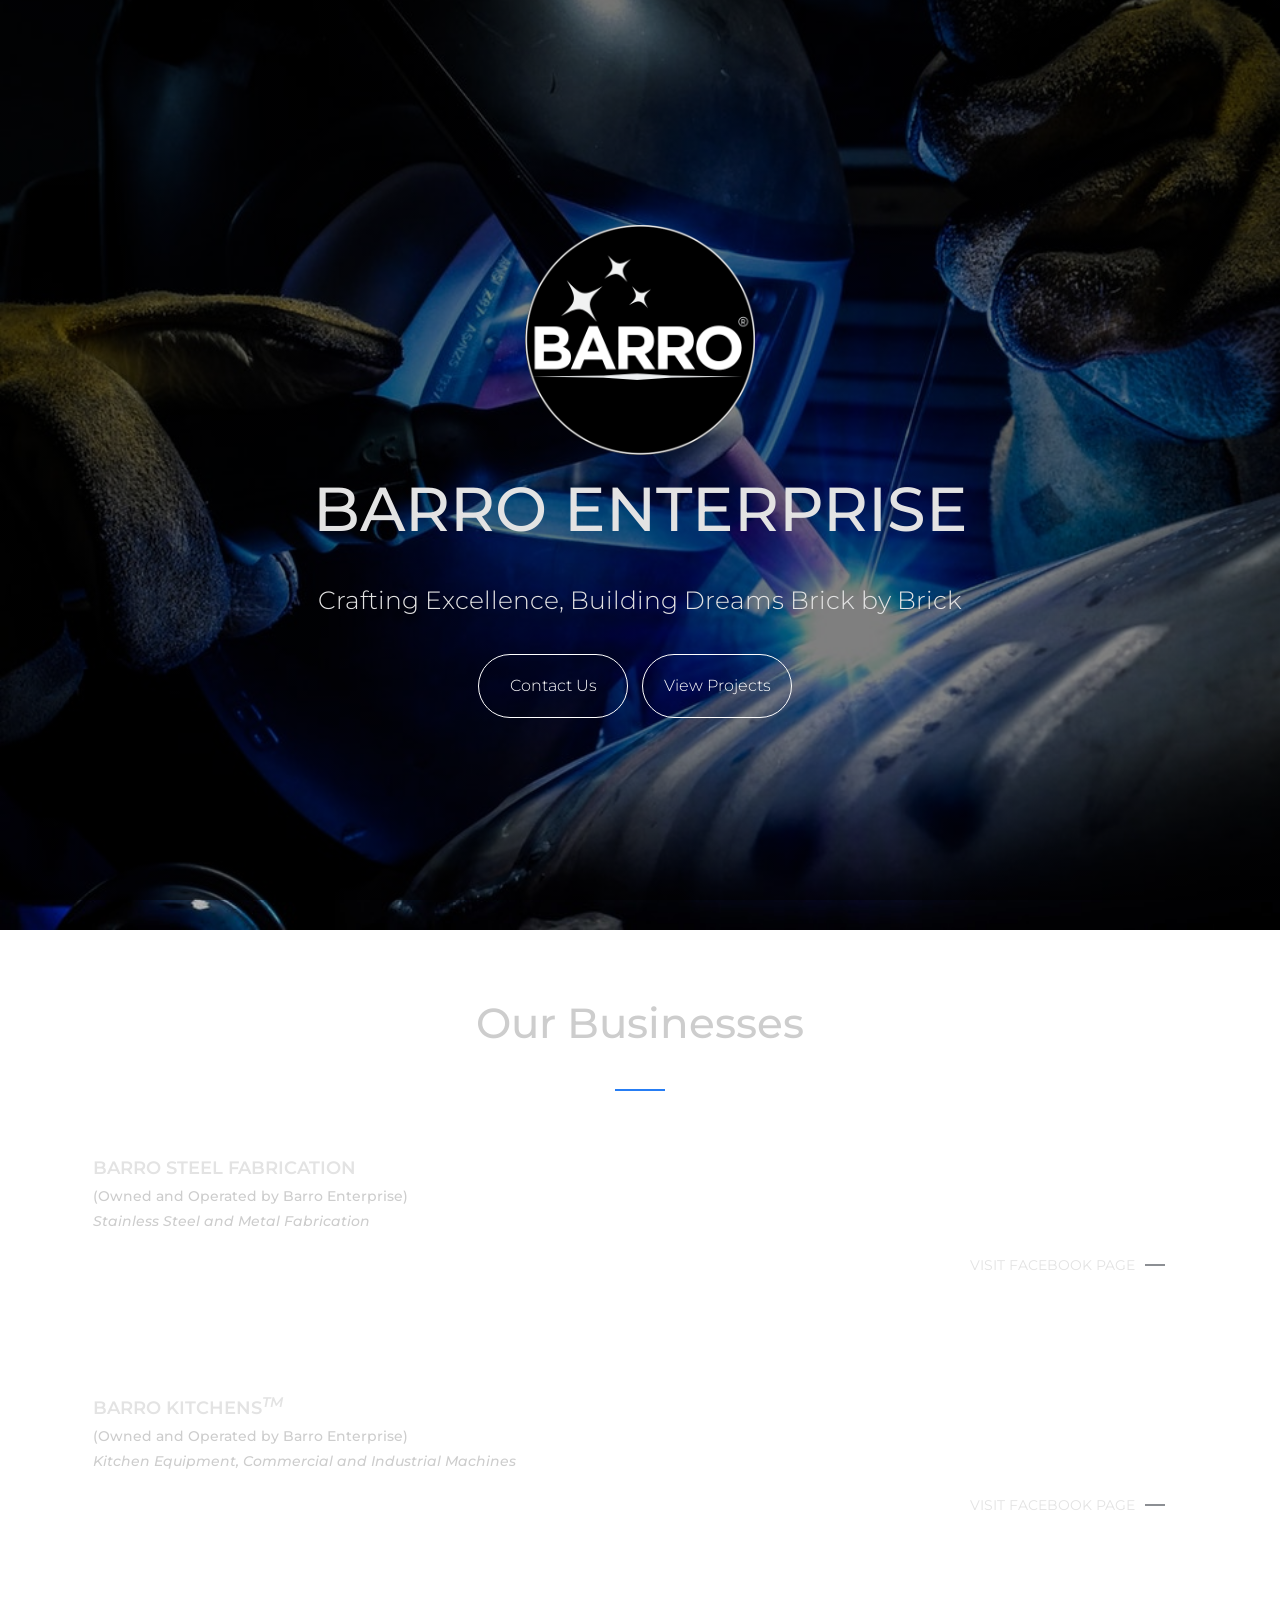
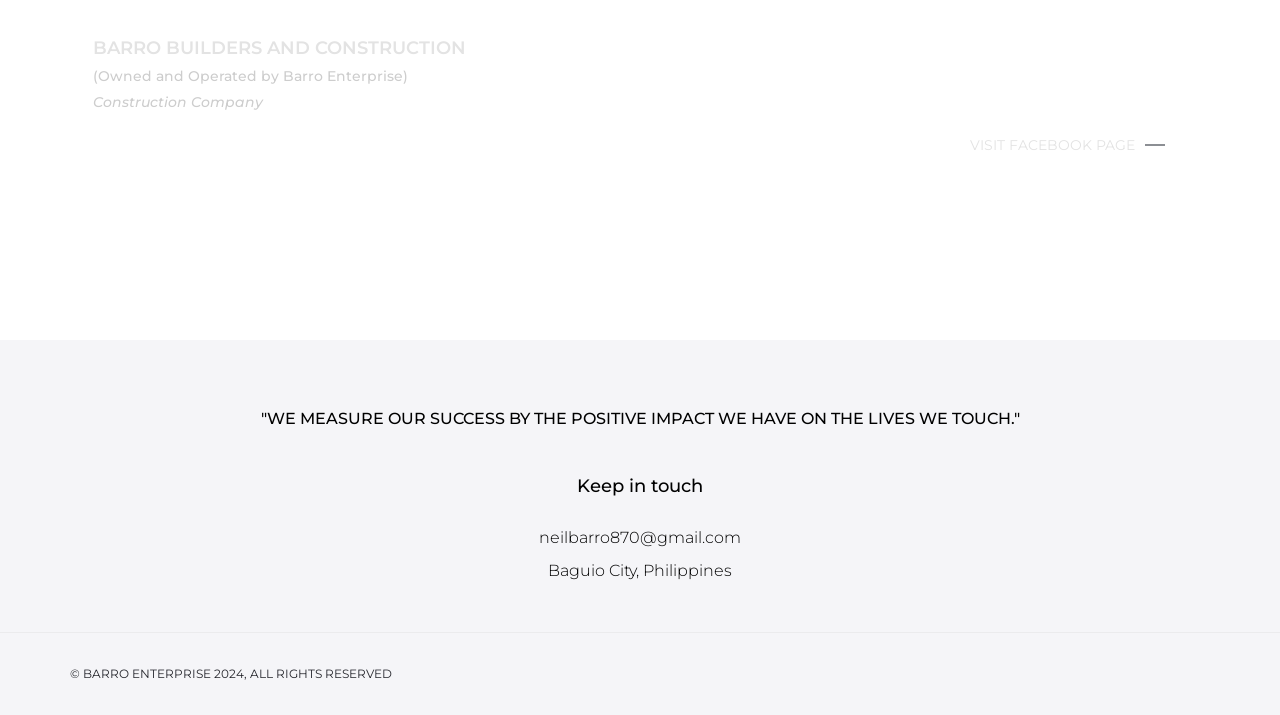
<file: index.html>
<!DOCTYPE html>
<html lang="en">

    <head>

        <!-- Basic Page Needs
    ================================================== -->
        <meta http-equiv="Content-Type" content="text/html; charset=utf-8">
        <meta http-equiv="X-UA-Compatible" content="IE=edge">

        <title>Barro Enterprise</title>

        <meta name="description" content="">
        <meta name="author" content="">
        <meta name="keywords" content="">

        <!-- Mobile Specific Metas
    ================================================== -->
        <meta name="viewport" content="width=device-width, minimum-scale=1.0, maximum-scale=1.0">
        <meta name="apple-mobile-web-app-capable" content="yes">

        <!-- Fonts -->
        <link href="https://fonts.googleapis.com/css?family=Montserrat:300,300i,400,600,700" rel="stylesheet">
        <link rel="stylesheet" href="http://cdnjs.cloudflare.com/ajax/libs/font-awesome/4.4.0/css/font-awesome.min.css">

        <!-- Favicon
    ================================================== -->
        <link rel="apple-touch-icon" sizes="180x180" href="assets/img/apple-touch-icon.png">
        <link rel="icon" type="image/png" sizes="16x16" href="assets/img/BARRO.png">

        <!-- Stylesheets
    ================================================== -->
        <!-- Bootstrap core CSS -->
        <link href="assets/css/bootstrap.min.css" rel="stylesheet">

        <!-- Custom styles for this template -->
        <link href="assets/css/styleindex.css" rel="stylesheet">
        <link href="assets/css/responsive.css" rel="stylesheet">

        <!-- HTML5 shim and Respond.js IE8 support of HTML5 elements and media queries -->
        <!--[if lt IE 9]>
    <script src="https://oss.maxcdn.com/libs/html5shiv/3.7.0/html5shiv.js"></script>
    <script src="https://oss.maxcdn.com/libs/respond.js/1.4.2/respond.min.js"></script>
    <![endif]-->

    </head>

    <body>
        <div id="hero" class="hero overlay">
            <div class="hero-content">
                <div class="hero-text">
                    <img class="hero-img" src="assets/img/BARROc.png">
                    <br>
                    <br>
                    <h1>BARRO ENTERPRISE</h1>
                    <p>Crafting Excellence, Building Dreams Brick by Brick</p>
                    <a href=https://www.facebook.com/NarcisoBarroEnt class="btn btn-border">Contact Us</a>
                    <a href="#" class="btn btn-border">View Projects</a>
                </div><!-- /.hero-text -->
            </div><!-- /.hero-content -->
        </div><!-- /.hero -->
        <main id="main" class="site-main">
            <section class="site-section section-portfolio">
                <div class="container">
                    <div class="text-center">
                        <h2 class="heading-separator">Our Businesses</h2>
                    </div>
                    <div class="projects">
                        <article class="blog-post">
                            <a href=https://www.facebook.com/BarroSteelFabrication>
                            </a>
                            <div class="post-content">
                                <h3 class="post-title"><a href=https://www.facebook.com/BarroSteelFabrication>BARRO STEEL FABRICATION</a></h3>
                                <h5>(Owned and Operated by Barro Enterprise)</h5>
                                    <h5><i>Stainless Steel and Metal Fabrication</i></h5>
                                <p></p>
                                <div class="text-right">
                                    <a class="read-more" href=https://www.facebook.com/BarroSteelFabrication>Visit Facebook Page</a>
                                </div>
                            </div><!-- /.post-content -->
                        </article><!-- /.blog-post -->
                         <article class="blog-post">
                            <a href=https://www.facebook.com/NarcisoBarroEnt/>
                            </a>
                            <div class="post-content">
                                <h3 class="post-title"><a href=https://www.facebook.com/NarcisoBarroEnt/>BARRO KITCHENS<sup><em>TM</em></sup></a></h3>
                                <h5>(Owned and Operated by Barro Enterprise)</h5>
                                    <h5><i>Kitchen Equipment, Commercial and Industrial Machines</i></h5>
                                <p></p>
                                <div class="text-right">
                                    <a class="read-more" href=https://www.facebook.com/NarcisoBarroEnt/>Visit Facebook Page</a>
                                </div>
                            </div><!-- /.post-content -->
                        </article><!-- /.blog-post -->
                         <article class="blog-post">
                            <a href=https://www.facebook.com/barroenterprise/>
                            </a>
                            <div class="post-content">
                                <h3 class="post-title"><a href=https://www.facebook.com/barroenterprise/>BARRO BUILDERS AND CONSTRUCTION</a></h3>
                                <h5>(Owned and Operated by Barro Enterprise)</h5>
                                    <h5><i>Construction Company</i></h5>
                                <p></p>
                                <div class="text-right">
                                    <a class="read-more" href=https://www.facebook.com/barroenterprise/>Visit Facebook Page</a>
                                </div>
                            </div><!-- /.post-content -->
                        </article><!-- /.blog-post -->
                    </div>
                </div>
            </section>
        </main>
        <footer id="colophon" class="site-footer">
            <div class="container">
                <h3><font color="black">"We measure our success by the positive impact we have on the lives we touch."</font></h3>
                <br><br>
                <h4><font color="black">Keep in touch</font></h4>
                <br>
                <ul class="list-unstyled contact-links">
                    <li><a href="mailto:neilbarro870@gmail.com"><font color="black">neilbarro870@gmail.com</font></a></li>
                    <li>
                        <p><font color="black">Baguio City, Philippines</font></p>
                    </li>
                </ul> 
            </div>
            </div>
            </div>
            <div class="copyright">
                <div class="container">
                    <p>&copy; Barro Enterprise 2024, All Rights Reserved</p>
                </div>
            </div><!-- /.copyright -->
        </footer><!-- /#footer -->


        <!-- Bootstrap core JavaScript
    ================================================== -->
        <!-- Placed at the end of the document so the pages load faster -->
        <script src="https://ajax.googleapis.com/ajax/libs/jquery/3.1.1/jquery.min.js"></script>
        <script src="assets/js/bootstrap.min.js"></script>
        <script src="assets/js/bootstrap-select.min.js"></script>
        <script src="assets/js/jquery.slicknav.min.js"></script>
        <script src="assets/js/jquery.countTo.min.js"></script>
        <script src="assets/js/jquery.shuffle.min.js"></script>
        <script src="assets/js/script.js"></script>
    </body>

</html>
</file>
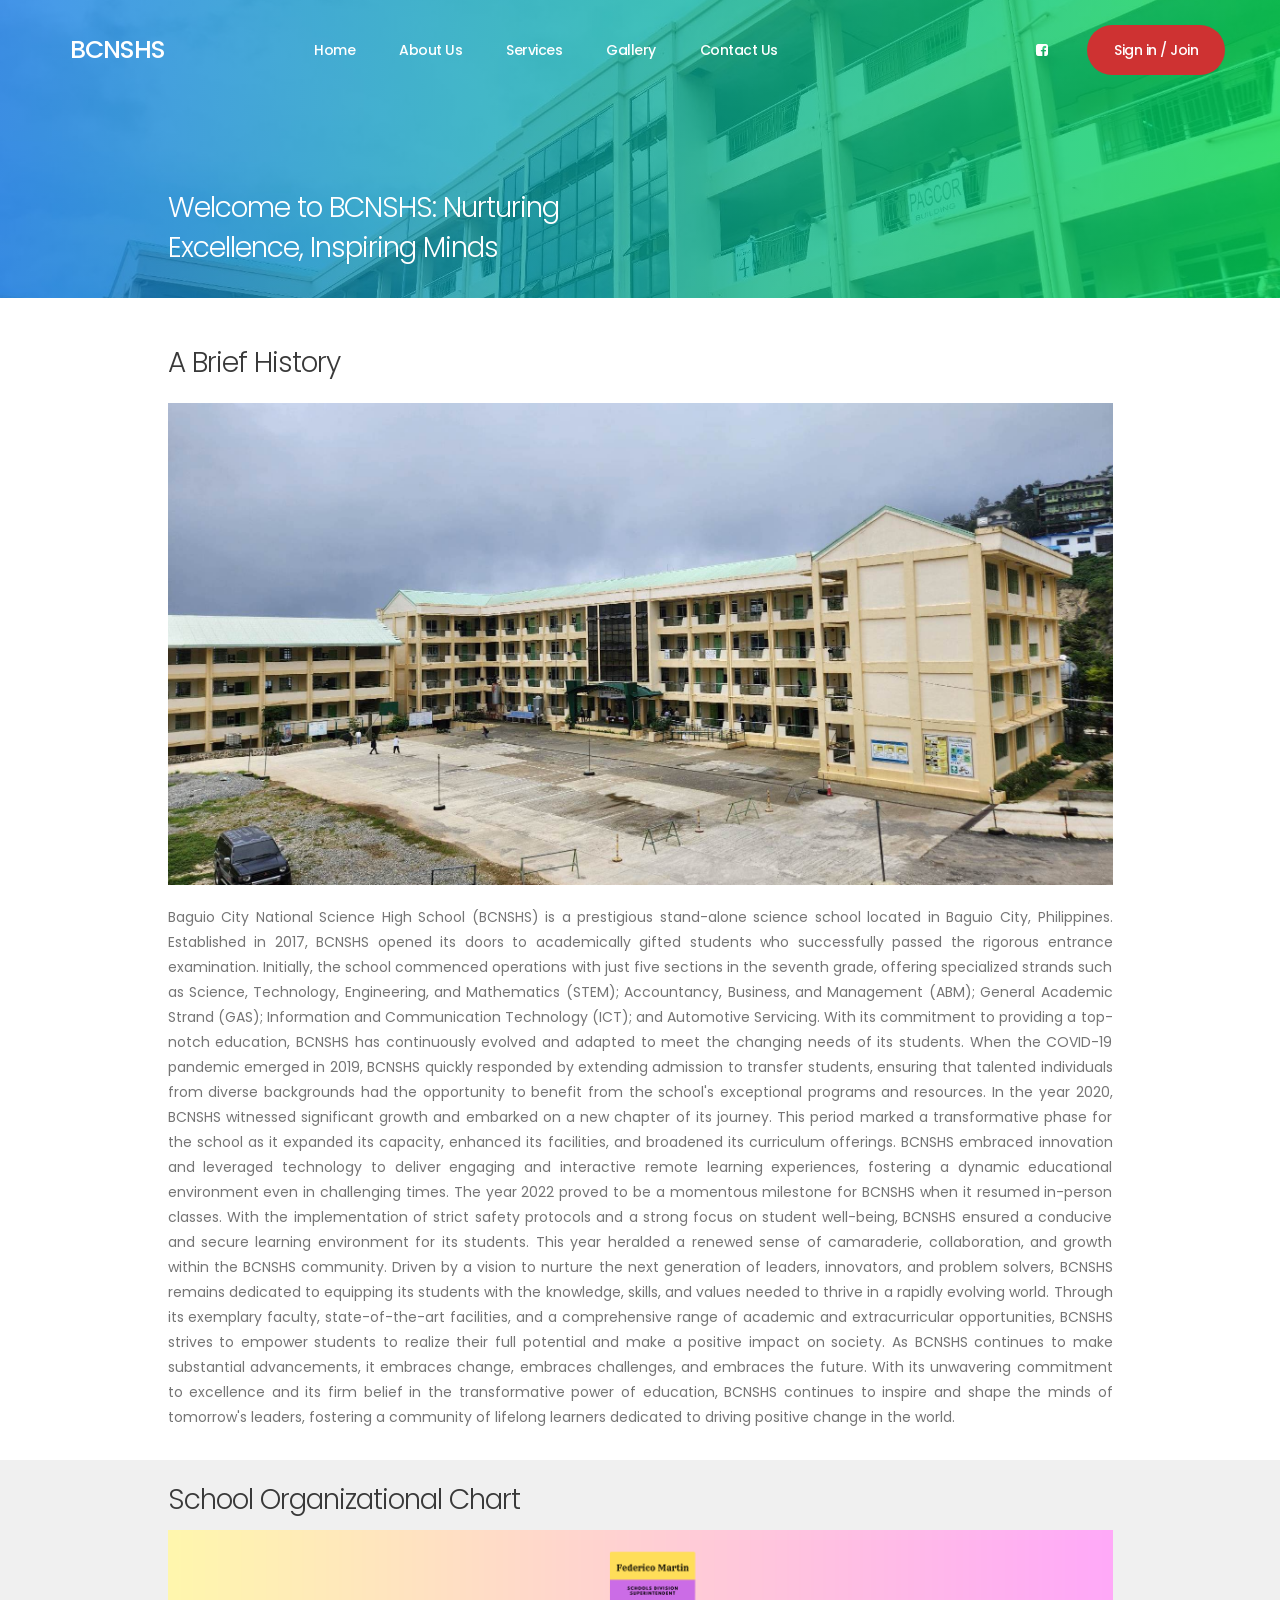
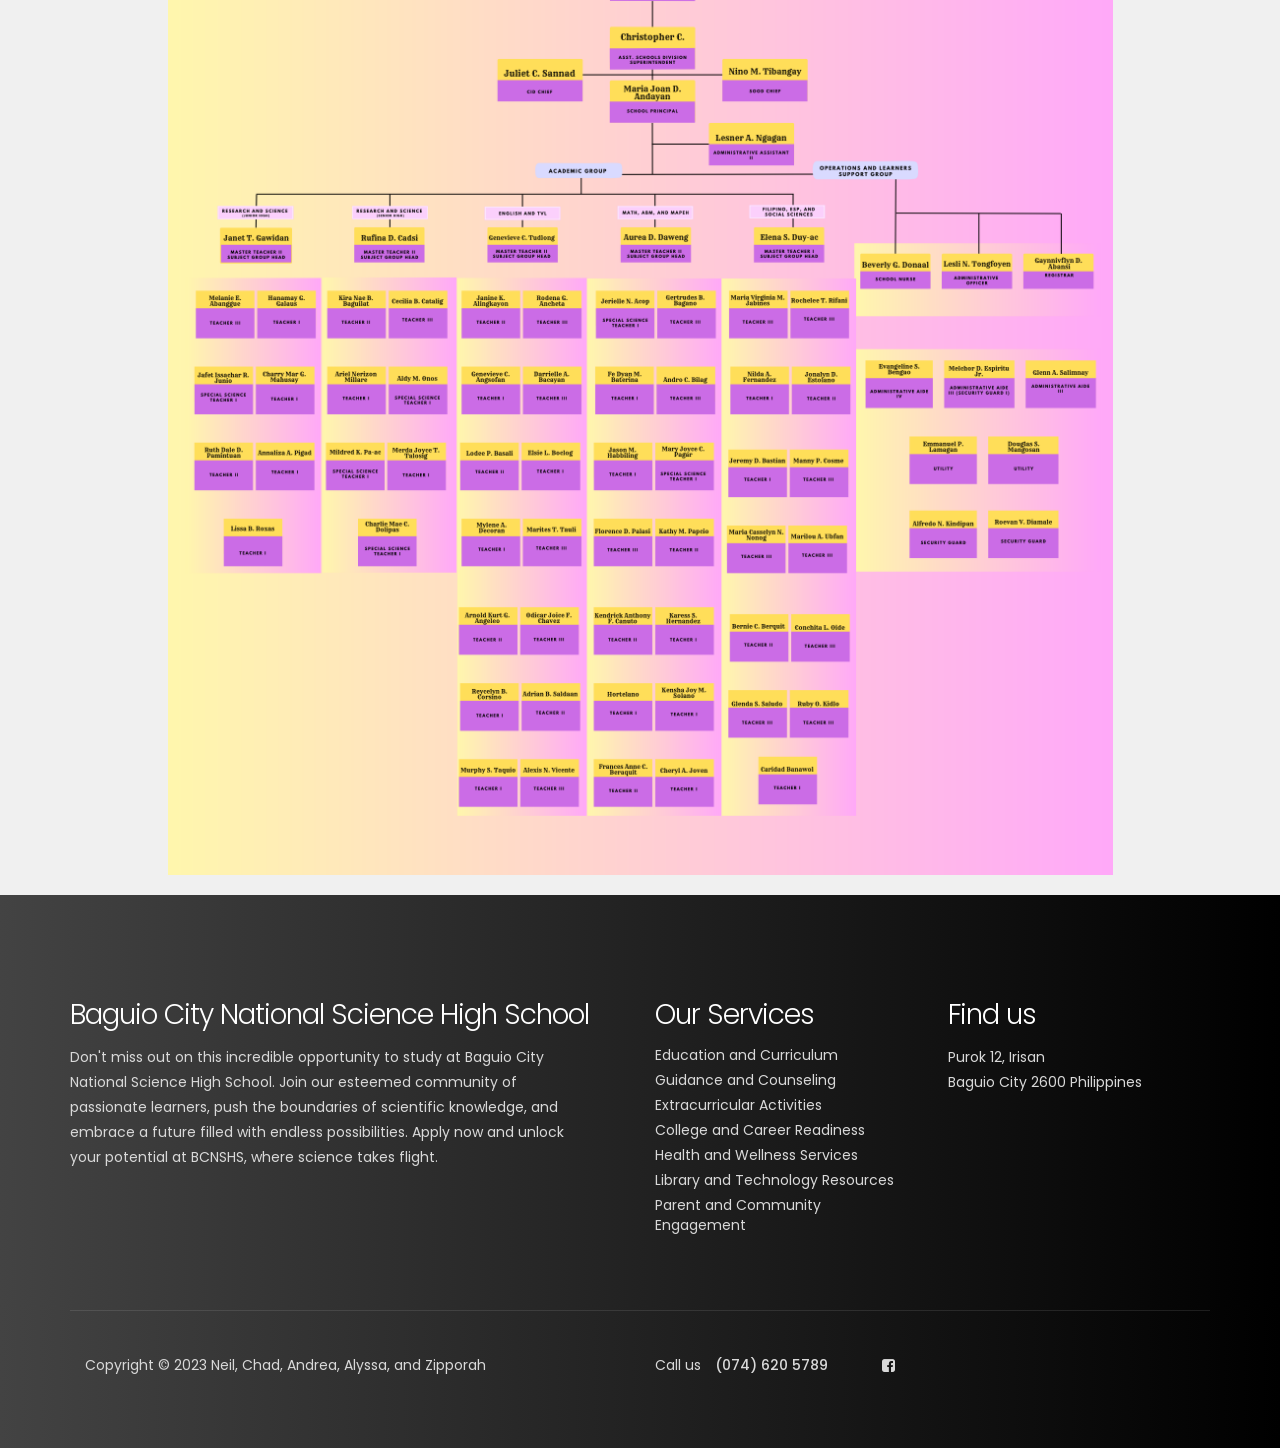
<file: pages/aboutus.html>
<!DOCTYPE html>
<html lang="en">
<head>

     <title>About Us</title>

     <meta charset="UTF-8">
     <meta http-equiv="X-UA-Compatible" content="IE=Edge">
     <meta name="description" content="">
     <meta name="keywords" content="">
     <meta name="author" content="">
     <meta name="viewport" content="width=device-width, initial-scale=1, maximum-scale=1">

     <link rel="stylesheet" href="../css/bootstrap.min.css">
     <link rel="stylesheet" href="../css/magnific-popup.css">
     <link rel="stylesheet" href="../css/font-awesome.min.css">
     <link rel="icon" href="../images/logo.png">

     <!-- MAIN CSS -->
     <link rel="stylesheet" href="../css/aboutus.css">
</head>
<body>

     <!-- PRE LOADER -->
     <section class="preloader">
          <div class="spinner">
               <span class="spinner-rotate"></span>
          </div>
     </section>


     <!-- MENU -->
     <section class="navbar custom-navbar navbar-fixed-top" role="navigation">
          <div class="container">

               <div class="navbar-header">
                    <button class="navbar-toggle" data-toggle="collapse" data-target=".navbar-collapse">
                         <span class="icon icon-bar"></span>
                         <span class="icon icon-bar"></span>
                         <span class="icon icon-bar"></span>
                    </button>

                    <!-- lOGO TEXT HERE -->
                    <a href="index.html" class="navbar-brand">BCNSHS</a>
               </div>

               <!-- MENU LINKS -->
               <div class="collapse navbar-collapse">
                    <ul class="nav navbar-nav navbar-nav-first">
                         <li><a href="../index.html" class="smoothScroll">Home</a></li>
                         <li><a href="aboutus.html" class="smoothScroll">About Us</a></li>
                         <li><a href="services.html" class="smoothScroll">Services</a></li>
                         <li><a href="gallery.html" class="smoothScroll">Gallery</a></li>
                         <li><a href="contactus.html" class="smoothScroll">Contact Us</a></li>
                    </ul>

                    <ul class="nav navbar-nav navbar-right">
                         <li><a href="https://www.facebook.com/DepEdTayoBCNSHS"><i class="fa fa-facebook-square"></i></a></li>
                         <li class="section-btn"><a href="#" data-toggle="modal" data-target="#modal-form">Sign in / Join</a></li>
                    </ul>
               </div>

          </div>
     </section>


     <!-- BLOG HEADER -->
     <section id="blog-header" data-stellar-background-ratio="0.5" style="height: 100%;">
          <div class="overlay"></div>
          <div class="container">
               <div class="row">

                    <div class="col-md-offset-1 col-md-5 col-sm-12">
                         <h2>Welcome to BCNSHS: Nurturing Excellence, Inspiring Minds</h2>
                    </div>
                    
               </div>
          </div>
     </section>


     <!-- DETAIL -->
     <section id="blog-detail" data-stellar-background-ratio="0.5">
          <div class="container">
               <div class="row">

                    <div class="col-md-offset-1 col-md-10 col-sm-12" style="padding-top: 0px;">
                         <!-- THUMB -->
                         <div class="blog-detail-thumb" style="padding-bottom: 0px; margin-bottom: 0px;">
                              <div class="blog-image">
                              </div>
                              <h2>A Brief History</h2>
                                <img src="../images/bcnshs3.jpg" class="img-responsive" alt="Image">
                              <p style="text-align: justify; margin-top: 20px;">Baguio City National Science High School (BCNSHS) is a prestigious stand-alone science school located in Baguio City, Philippines. Established in 2017, BCNSHS opened its doors to academically gifted students who successfully passed the rigorous entrance examination. Initially, the school commenced operations with just five sections in the seventh grade, offering specialized strands such as Science, Technology, Engineering, and Mathematics (STEM); Accountancy, Business, and Management (ABM); General Academic Strand (GAS); Information and Communication Technology (ICT); and Automotive Servicing.

                                With its commitment to providing a top-notch education, BCNSHS has continuously evolved and adapted to meet the changing needs of its students. When the COVID-19 pandemic emerged in 2019, BCNSHS quickly responded by extending admission to transfer students, ensuring that talented individuals from diverse backgrounds had the opportunity to benefit from the school's exceptional programs and resources.
                                
                                In the year 2020, BCNSHS witnessed significant growth and embarked on a new chapter of its journey. This period marked a transformative phase for the school as it expanded its capacity, enhanced its facilities, and broadened its curriculum offerings. BCNSHS embraced innovation and leveraged technology to deliver engaging and interactive remote learning experiences, fostering a dynamic educational environment even in challenging times.
                                
                                The year 2022 proved to be a momentous milestone for BCNSHS when it resumed in-person classes. With the implementation of strict safety protocols and a strong focus on student well-being, BCNSHS ensured a conducive and secure learning environment for its students. This year heralded a renewed sense of camaraderie, collaboration, and growth within the BCNSHS community.
                                
                                Driven by a vision to nurture the next generation of leaders, innovators, and problem solvers, BCNSHS remains dedicated to equipping its students with the knowledge, skills, and values needed to thrive in a rapidly evolving world. Through its exemplary faculty, state-of-the-art facilities, and a comprehensive range of academic and extracurricular opportunities, BCNSHS strives to empower students to realize their full potential and make a positive impact on society.
                                
                                As BCNSHS continues to make substantial advancements, it embraces change, embraces challenges, and embraces the future. With its unwavering commitment to excellence and its firm belief in the transformative power of education, BCNSHS continues to inspire and shape the minds of tomorrow's leaders, fostering a community of lifelong learners dedicated to driving positive change in the world.</p>
                         </div>
                    </div>
               </div>
          </div>
     </section>
     <section id="blog" data-stellar-background-ratio="0.5" >
      <div class="container"">
           <div class="row">

                <div class="col-md-offset-1 col-md-10 col-sm-12">
                     <!-- THUMB -->
                     <div class="blog-detail-thumb">
                          <h2 style="text-align: left;">School Organizational Chart</h2>
                          <p></p>
                              <div class="item">
                                <a href="../images/orgchart.png" data-lightbox="image-1" data-title="Organizational Chart"><img src="../images/orgchart.png" alt="" class="img-responsive"></a>
                              </div>
                       
                     </div>
                </div>
           </div>
      </div>
 </section>
     


   <!-- FOOTER -->
   <footer data-stellar-background-ratio="0.5">
    <div class="container">
         <div class="row">

              <div class="col-md-6 col-sm-12">
                   <div class="footer-thumb footer-info"> 
                        <h2>Baguio City National Science High School</h2>
                        <p>Don't miss out on this incredible opportunity to study at Baguio City National Science High School. Join our esteemed community of passionate learners, push the boundaries of scientific knowledge, and embrace a future filled with endless possibilities. Apply now and unlock your potential at BCNSHS, where science takes flight.</p>
                   </div>
              </div>

              

              <div class="col-md-3 col-sm-4"> 
                   <div class="footer-thumb"> 
                        <h2>Our Services</h2>
                        <ul class="footer-link">
                             <li><a href="services.html">Education and Curriculum</a></li>
                             <li><a href="services.html">Guidance and Counseling</a></li>
                             <li><a href="services.html">Extracurricular Activities</a></li>
                             <li><a href="services.html">College and Career Readiness</a></li>
                             <li><a href="services.html">Health and Wellness Services</a></li>
                             <li><a href="services.html">Library and Technology Resources</a></li>
                             <li><a href="services.html">Parent and Community Engagement</a></li>
                        </ul>
                   </div>
              </div>

              <div class="col-md-3 col-sm-4"> 
                   <div class="footer-thumb"> 
                        <h2>Find us</h2>
                        <p>Purok 12, Irisan <br> Baguio City 2600 Philippines</p>
                   </div>
              </div>                    

              <div class="col-md-12 col-sm-12">
                   <div class="footer-bottom">
                        <div class="col-md-6 col-sm-5">
                             <div class="copyright-text"> 
                                  <p>Copyright &copy; 2023 Neil, Chad, Andrea, Alyssa, and Zipporah</p>
                             </div>
                        </div>
                        <div class="col-md-6 col-sm-7">
                             <div class="phone-contact"> 
                                  <p>Call us <span>(074) 620 5789</span></p>
                             </div>
                             <ul class="social-icon">
                                  <li><a href="https://www.facebook.com/DepEdTayoBCNSHS" class="fa fa-facebook-square" attr="facebook icon"></a></li>
                             </ul>
                        </div>
                   </div>
              </div>
              
         </div>
    </div>
</footer>


<!-- MODAL -->
<section class="modal fade" id="modal-form" tabindex="-1" role="dialog" aria-labelledby="myModalLabel" aria-hidden="true">
    <div class="modal-dialog modal-lg">
         <div class="modal-content modal-popup">

              <div class="modal-header">
                   <button type="button" class="close" data-dismiss="modal" aria-label="Close">
                        <span aria-hidden="true">&times;</span>
                   </button>
              </div>

              <div class="modal-body">
                   <div class="container-fluid">
                        <div class="row">

                             <div class="col-md-12 col-sm-12">
                                  <div class="modal-title">
                                       <h2>BCNSHS</h2>
                                  </div>

                                  <!-- NAV TABS -->
                                  <ul class="nav nav-tabs" role="tablist">
                                       <li class="active"><a href="#sign_up" aria-controls="sign_up" role="tab" data-toggle="tab">Create an account</a></li>
                                       <li><a href="#sign_in" aria-controls="sign_in" role="tab" data-toggle="tab">Sign In</a></li>
                                  </ul>

                                  <!-- TAB PANES -->
                                  <div class="tab-content">
                                       <div role="tabpanel" class="tab-pane fade in active" id="sign_up">
                                            <form action="#" method="post">
                                                 <input type="text" class="form-control" name="name" placeholder="Name" required>
                                                 <input type="telephone" class="form-control" name="telephone" placeholder="Telephone" required>
                                                 <input type="email" class="form-control" name="email" placeholder="Email" required>
                                                 <input type="password" class="form-control" name="password" placeholder="Password" required>
                                                 <input type="submit" class="form-control" name="submit" value="Submit Button">
                                            </form>
                                       </div>

                                       <div role="tabpanel" class="tab-pane fade in" id="sign_in">
                                            <form action="#" method="post">
                                                 <input type="email" class="form-control" name="email" placeholder="Email" required>
                                                 <input type="password" class="form-control" name="password" placeholder="Password" required>
                                                 <input type="submit" class="form-control" name="submit" value="Submit Button">
                                                 <a href="#">Forgot your password?</a>
                                            </form>
                                       </div>
                                  </div>
                             </div>

                        </div>
                   </div>
              </div>

         </div>
    </div>
</section>

<!-- SCRIPTS -->
<script src="../js/jquery.js"></script>
<script src="../js/bootstrap.min.js"></script>
<script src="../js/jquery.stellar.min.js"></script>
<script src="../js/jquery.magnific-popup.min.js"></script>
<script src="../js/smoothscroll.js"></script>
<script src="../js/custom.js"></script>

</body>
</html>
</file>
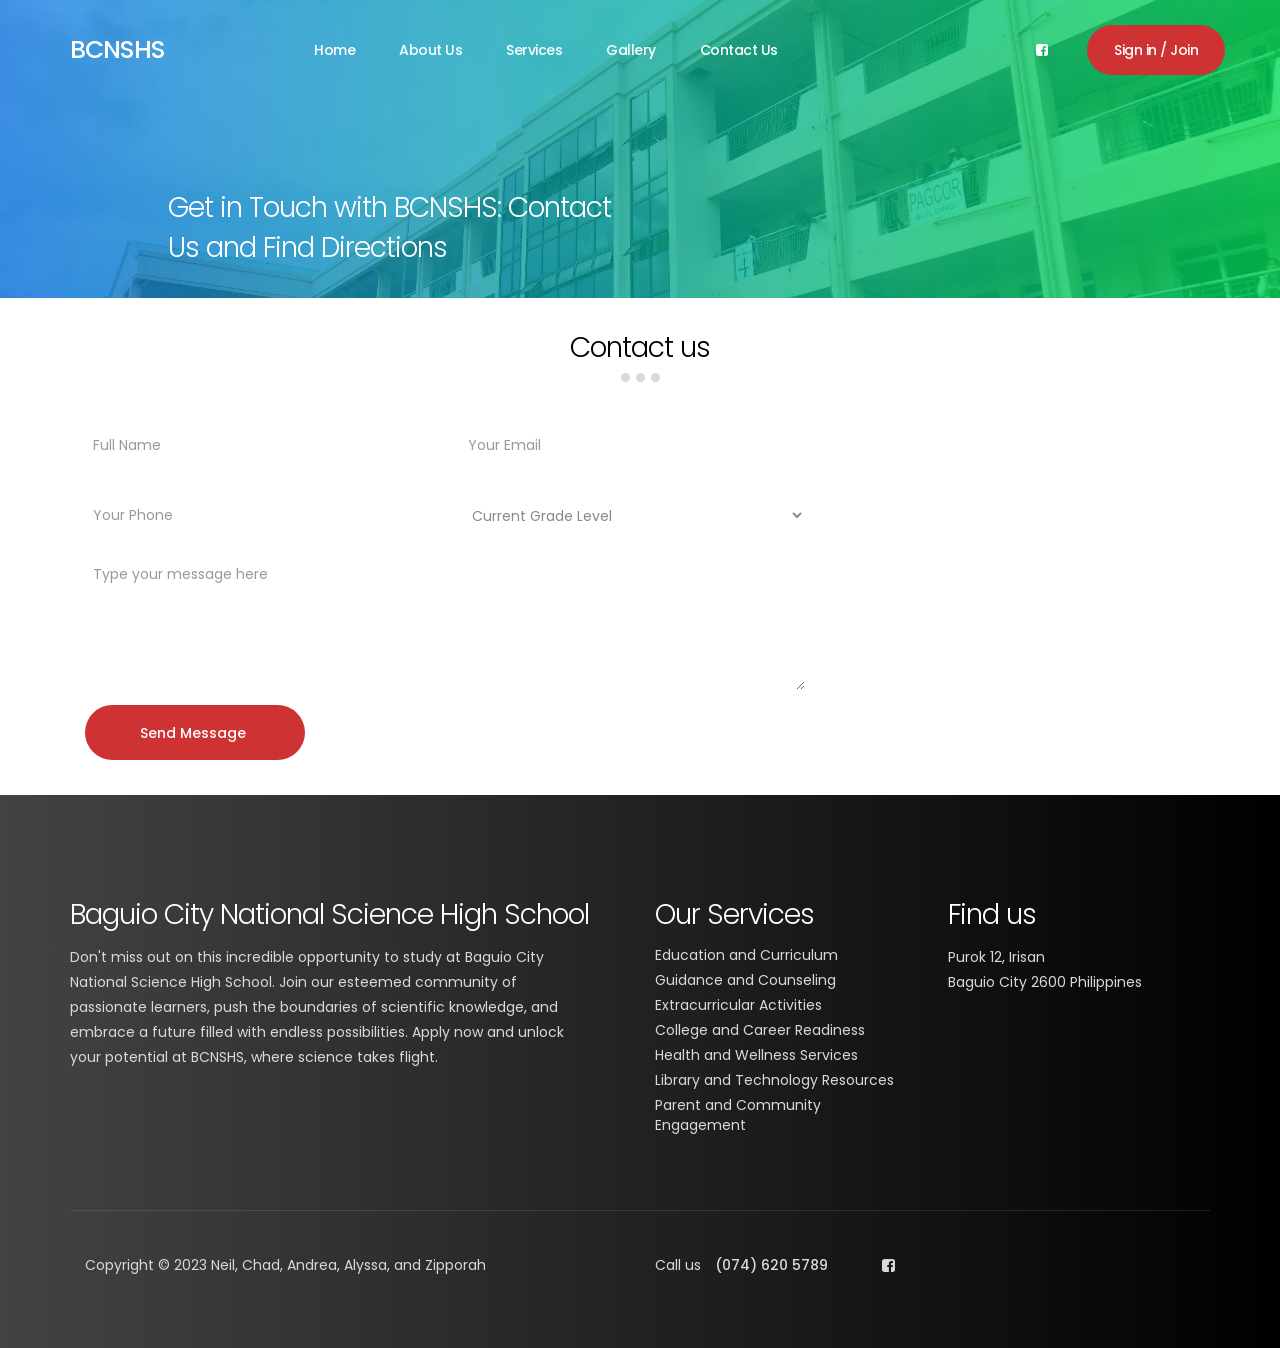
<file: pages/contactus.html>
<!DOCTYPE html>
<html lang="en">
<head>

     <title>Contact Us</title>

     <meta charset="UTF-8">
     <meta http-equiv="X-UA-Compatible" content="IE=Edge">
     <meta name="description" content="">
     <meta name="keywords" content="">
     <meta name="author" content="">
     <meta name="viewport" content="width=device-width, initial-scale=1, maximum-scale=1">

     <link rel="stylesheet" href="../css/bootstrap.min.css">
     <link rel="stylesheet" href="../css/magnific-popup.css">
     <link rel="stylesheet" href="../css/font-awesome.min.css">
     <link rel="icon" href="../images/logo.png">

     <!-- MAIN CSS -->
     <link rel="stylesheet" href="../css/contact.css">
</head>
<body>

     <!-- PRE LOADER -->
     <section class="preloader">
          <div class="spinner">
               <span class="spinner-rotate"></span>
          </div>
     </section>


     <!-- MENU -->
     <section class="navbar custom-navbar navbar-fixed-top" role="navigation">
          <div class="container">

               <div class="navbar-header">
                    <button class="navbar-toggle" data-toggle="collapse" data-target=".navbar-collapse">
                         <span class="icon icon-bar"></span>
                         <span class="icon icon-bar"></span>
                         <span class="icon icon-bar"></span>
                    </button>

                    <!-- lOGO TEXT HERE -->
                    <a href="index.html" class="navbar-brand">BCNSHS</a>
               </div>

               <!-- MENU LINKS -->
               <div class="collapse navbar-collapse">
                    <ul class="nav navbar-nav navbar-nav-first">
                         <li><a href="../index.html" class="smoothScroll">Home</a></li>
                         <li><a href="aboutus.html" class="smoothScroll">About Us</a></li>
                         <li><a href="services.html" class="smoothScroll">Services</a></li>
                         <li><a href="gallery.html" class="smoothScroll">Gallery</a></li>
                         <li><a href="contactus.html" class="smoothScroll">Contact Us</a></li>
                    </ul>

                    <ul class="nav navbar-nav navbar-right">
                         <li><a href="https://www.facebook.com/DepEdTayoBCNSHS"><i class="fa fa-facebook-square"></i></a></li>
                         <li class="section-btn"><a href="#" data-toggle="modal" data-target="#modal-form">Sign in / Join</a></li>
                    </ul>
               </div>

          </div>
     </section>


     <!--HEADER -->
     <section id="blog-header" data-stellar-background-ratio="0.5" style="height: 100%;">
          <div class="overlay"></div>
          <div class="container">
               <div class="row">

                    <div class="col-md-offset-1 col-md-5 col-sm-12">
                         <h2>Get in Touch with BCNSHS: Contact Us and Find Directions</h2>
                    </div>
                    
               </div>
          </div>
     </section>

     <!-- CONTACT -->
     <section id="contact" data-stellar-background-ratio="0.5" style="margin-top: 50px;">
      <div class="container">
           <div class="row">

                <div class="col-md-12 col-sm-12">
                     <div class="section-title">
                          <h2 style="color: black;">Contact us</h2>
                          <span class="line-bar">...</span>
                     </div>
                </div>

                <div class="col-md-8 col-sm-8">
                    
                     <!-- CONTACT FORM HERE -->
                     <form id="contact-form" role="form" action="#" method="post">
                          <div class="col-md-6 col-sm-6">
                               <input type="text" class="form-control" placeholder="Full Name" id="cf-name" name="cf-name" required="">
                          </div>

                          <div class="col-md-6 col-sm-6">
                               <input type="email" class="form-control" placeholder="Your Email" id="cf-email" name="cf-email" required="">
                          </div>

                          <div class="col-md-6 col-sm-6">
                               <input type="tel" class="form-control" placeholder="Your Phone" id="cf-number" name="cf-number" required="">
                          </div>

                          <div class="col-md-6 col-sm-6">
                               <select class="form-control" id="cf-budgets" name="cf-budgets">
                                    <option>Current Grade Level</option>
                                    <option>Grade 6</option>
                                    <option>Grade 7</option>
                                    <option>Grade 8</option>
                                    <option>Grade 9</option>
                                    <option>Grade 10</option>
                                    <option>Grade 11</option>
                                    <option>Grade 12</option>
                               </select>
                          </div>

                          <div class="col-md-12 col-sm-12">
                               <textarea class="form-control" rows="6" placeholder="Type your message here" id="cf-message" name="cf-message" required=""></textarea>
                          </div>

                          <div class="col-md-4 col-sm-12">
                               <input type="submit" class="form-control" name="submit" value="Send Message">
                          </div>

                     </form>
                </div>

                <div class="col-md-4 col-sm-4">
                     <div class="google-map">
 <iframe src="https://www.google.com/maps/embed?pb=!1m14!1m8!1m3!1d1749.641861178581!2d120.5614884818321!3d16.415897434951393!3m2!1i1024!2i768!4f13.1!3m3!1m2!1s0x3391a1174b29dd7b%3A0xb258cca6076a51de!2sBaguio%20City%20National%20Science%20High%20School!5e0!3m2!1sen!2sph!4v1686360927732!5m2!1sen!2sph" width="600" height="450" style="border:0;" allowfullscreen="" loading="lazy" referrerpolicy="no-referrer-when-downgrade"></iframe>
                     </div>
                </div>

           </div>
      </div>
 </section>


 <!-- FOOTER -->
 <footer data-stellar-background-ratio="0.5">
      <div class="container">
           <div class="row">

                <div class="col-md-6 col-sm-12">
                     <div class="footer-thumb footer-info"> 
                          <h2>Baguio City National Science High School</h2>
                          <p>Don't miss out on this incredible opportunity to study at Baguio City National Science High School. Join our esteemed community of passionate learners, push the boundaries of scientific knowledge, and embrace a future filled with endless possibilities. Apply now and unlock your potential at BCNSHS, where science takes flight.</p>
                     </div>
                </div>

                

                <div class="col-md-3 col-sm-4"> 
                     <div class="footer-thumb"> 
                          <h2>Our Services</h2>
                          <ul class="footer-link">
                               <li><a href="services.html">Education and Curriculum</a></li>
                               <li><a href="services.html">Guidance and Counseling</a></li>
                               <li><a href="services.html">Extracurricular Activities</a></li>
                               <li><a href="services.html">College and Career Readiness</a></li>
                               <li><a href="services.html">Health and Wellness Services</a></li>
                               <li><a href="services.html">Library and Technology Resources</a></li>
                               <li><a href="services.html">Parent and Community Engagement</a></li>
                          </ul>
                     </div>
                </div>

                <div class="col-md-3 col-sm-4"> 
                     <div class="footer-thumb"> 
                          <h2>Find us</h2>
                          <p>Purok 12, Irisan <br> Baguio City 2600 Philippines</p>
                     </div>
                </div>                    

                <div class="col-md-12 col-sm-12">
                     <div class="footer-bottom">
                          <div class="col-md-6 col-sm-5">
                               <div class="copyright-text"> 
                                    <p>Copyright &copy; 2023 Neil, Chad, Andrea, Alyssa, and Zipporah</p>
                               </div>
                          </div>
                          <div class="col-md-6 col-sm-7">
                               <div class="phone-contact"> 
                                    <p>Call us <span>(074) 620 5789</span></p>
                               </div>
                               <ul class="social-icon">
                                    <li><a href="https://www.facebook.com/DepEdTayoBCNSHS" class="fa fa-facebook-square" attr="facebook icon"></a></li>
                               </ul>
                          </div>
                     </div>
                </div>
                
           </div>
      </div>
 </footer>


 <!-- MODAL -->
 <section class="modal fade" id="modal-form" tabindex="-1" role="dialog" aria-labelledby="myModalLabel" aria-hidden="true">
      <div class="modal-dialog modal-lg">
           <div class="modal-content modal-popup">

                <div class="modal-header">
                     <button type="button" class="close" data-dismiss="modal" aria-label="Close">
                          <span aria-hidden="true">&times;</span>
                     </button>
                </div>

                <div class="modal-body">
                     <div class="container-fluid">
                          <div class="row">

                               <div class="col-md-12 col-sm-12">
                                    <div class="modal-title">
                                         <h2>BCNSHS</h2>
                                    </div>

                                    <!-- NAV TABS -->
                                    <ul class="nav nav-tabs" role="tablist">
                                         <li class="active"><a href="#sign_up" aria-controls="sign_up" role="tab" data-toggle="tab">Create an account</a></li>
                                         <li><a href="#sign_in" aria-controls="sign_in" role="tab" data-toggle="tab">Sign In</a></li>
                                    </ul>

                                    <!-- TAB PANES -->
                                    <div class="tab-content">
                                         <div role="tabpanel" class="tab-pane fade in active" id="sign_up">
                                              <form action="#" method="post">
                                                   <input type="text" class="form-control" name="name" placeholder="Name" required>
                                                   <input type="telephone" class="form-control" name="telephone" placeholder="Telephone" required>
                                                   <input type="email" class="form-control" name="email" placeholder="Email" required>
                                                   <input type="password" class="form-control" name="password" placeholder="Password" required>
                                                   <input type="submit" class="form-control" name="submit" value="Submit Button">
                                              </form>
                                         </div>

                                         <div role="tabpanel" class="tab-pane fade in" id="sign_in">
                                              <form action="#" method="post">
                                                   <input type="email" class="form-control" name="email" placeholder="Email" required>
                                                   <input type="password" class="form-control" name="password" placeholder="Password" required>
                                                   <input type="submit" class="form-control" name="submit" value="Submit Button">
                                                   <a href="#">Forgot your password?</a>
                                              </form>
                                         </div>
                                    </div>
                               </div>

                          </div>
                     </div>
                </div>

           </div>
      </div>
 </section>

 <!-- SCRIPTS -->
 <script src="../js/jquery.js"></script>
 <script src="../js/bootstrap.min.js"></script>
 <script src="../js/jquery.stellar.min.js"></script>
 <script src="../js/jquery.magnific-popup.min.js"></script>
 <script src="../js/smoothscroll.js"></script>
 <script src="../js/custom.js"></script>

</body>
</html>
</file>
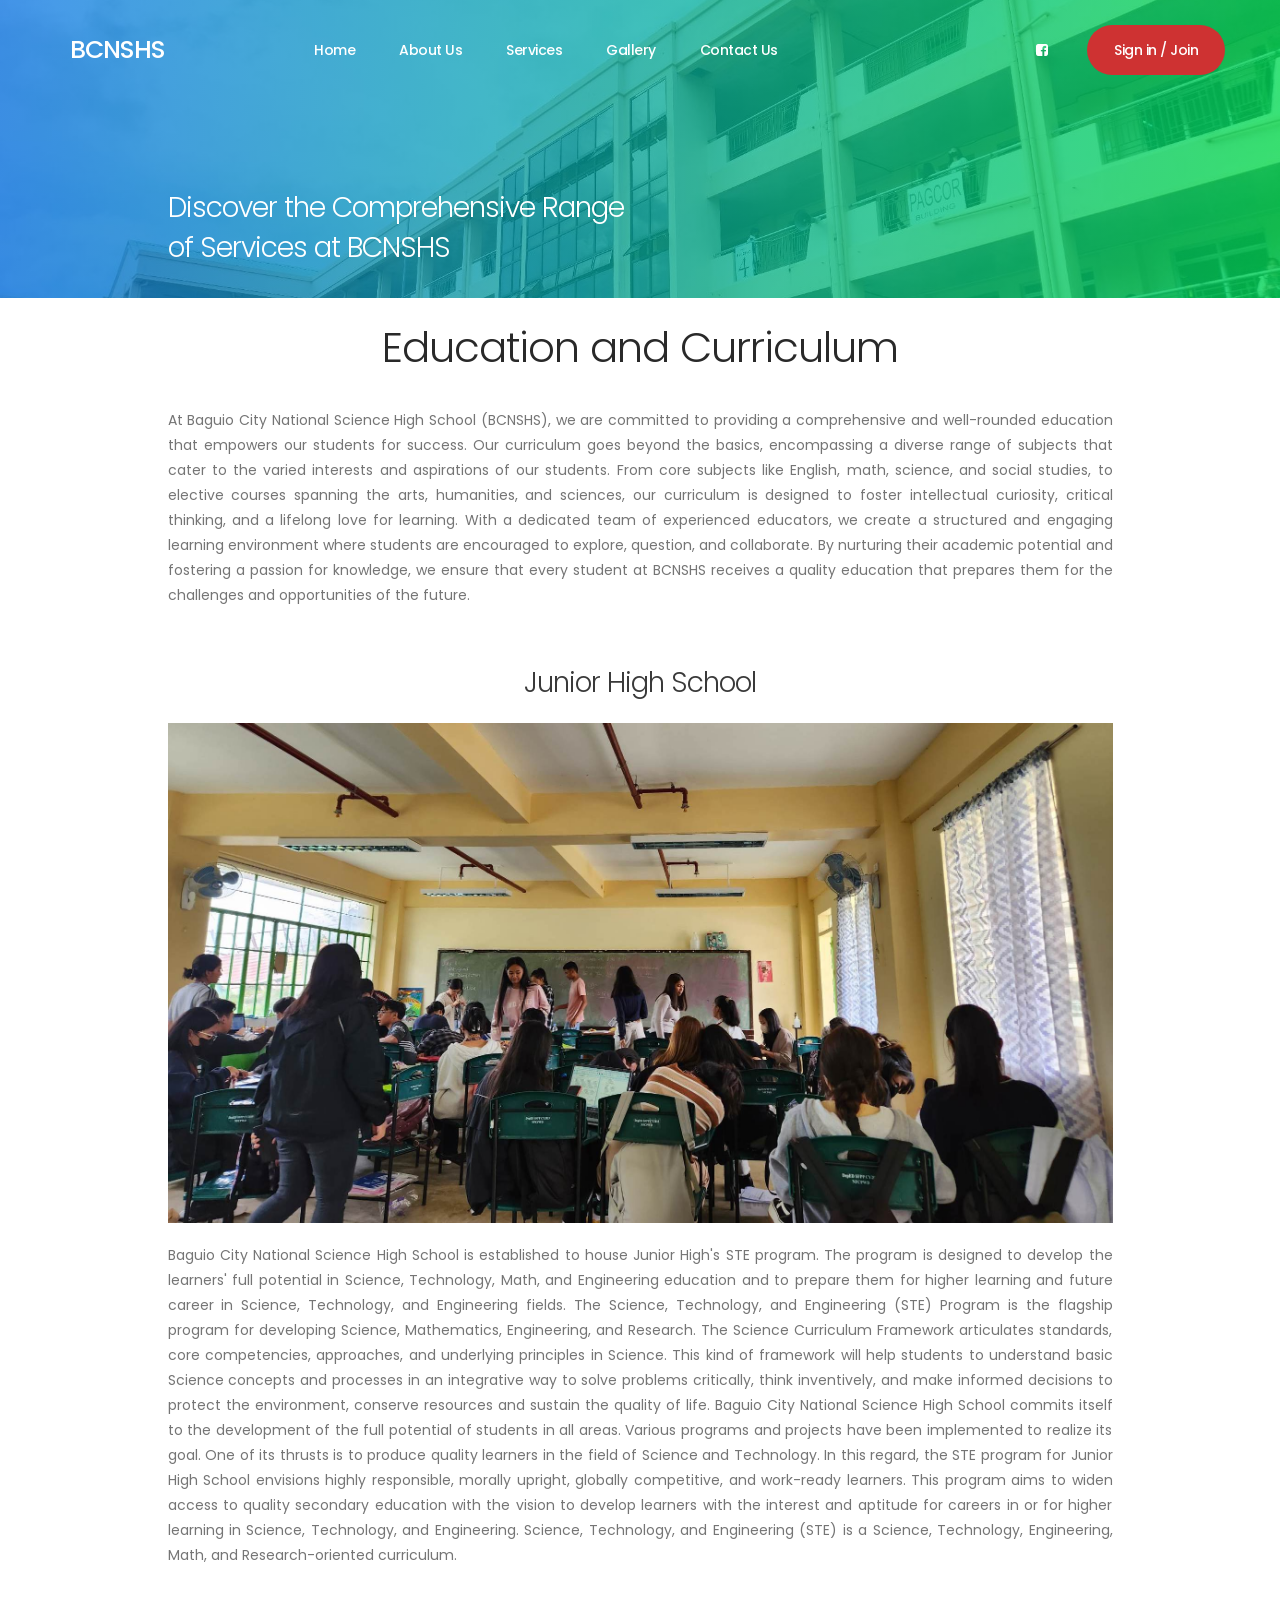
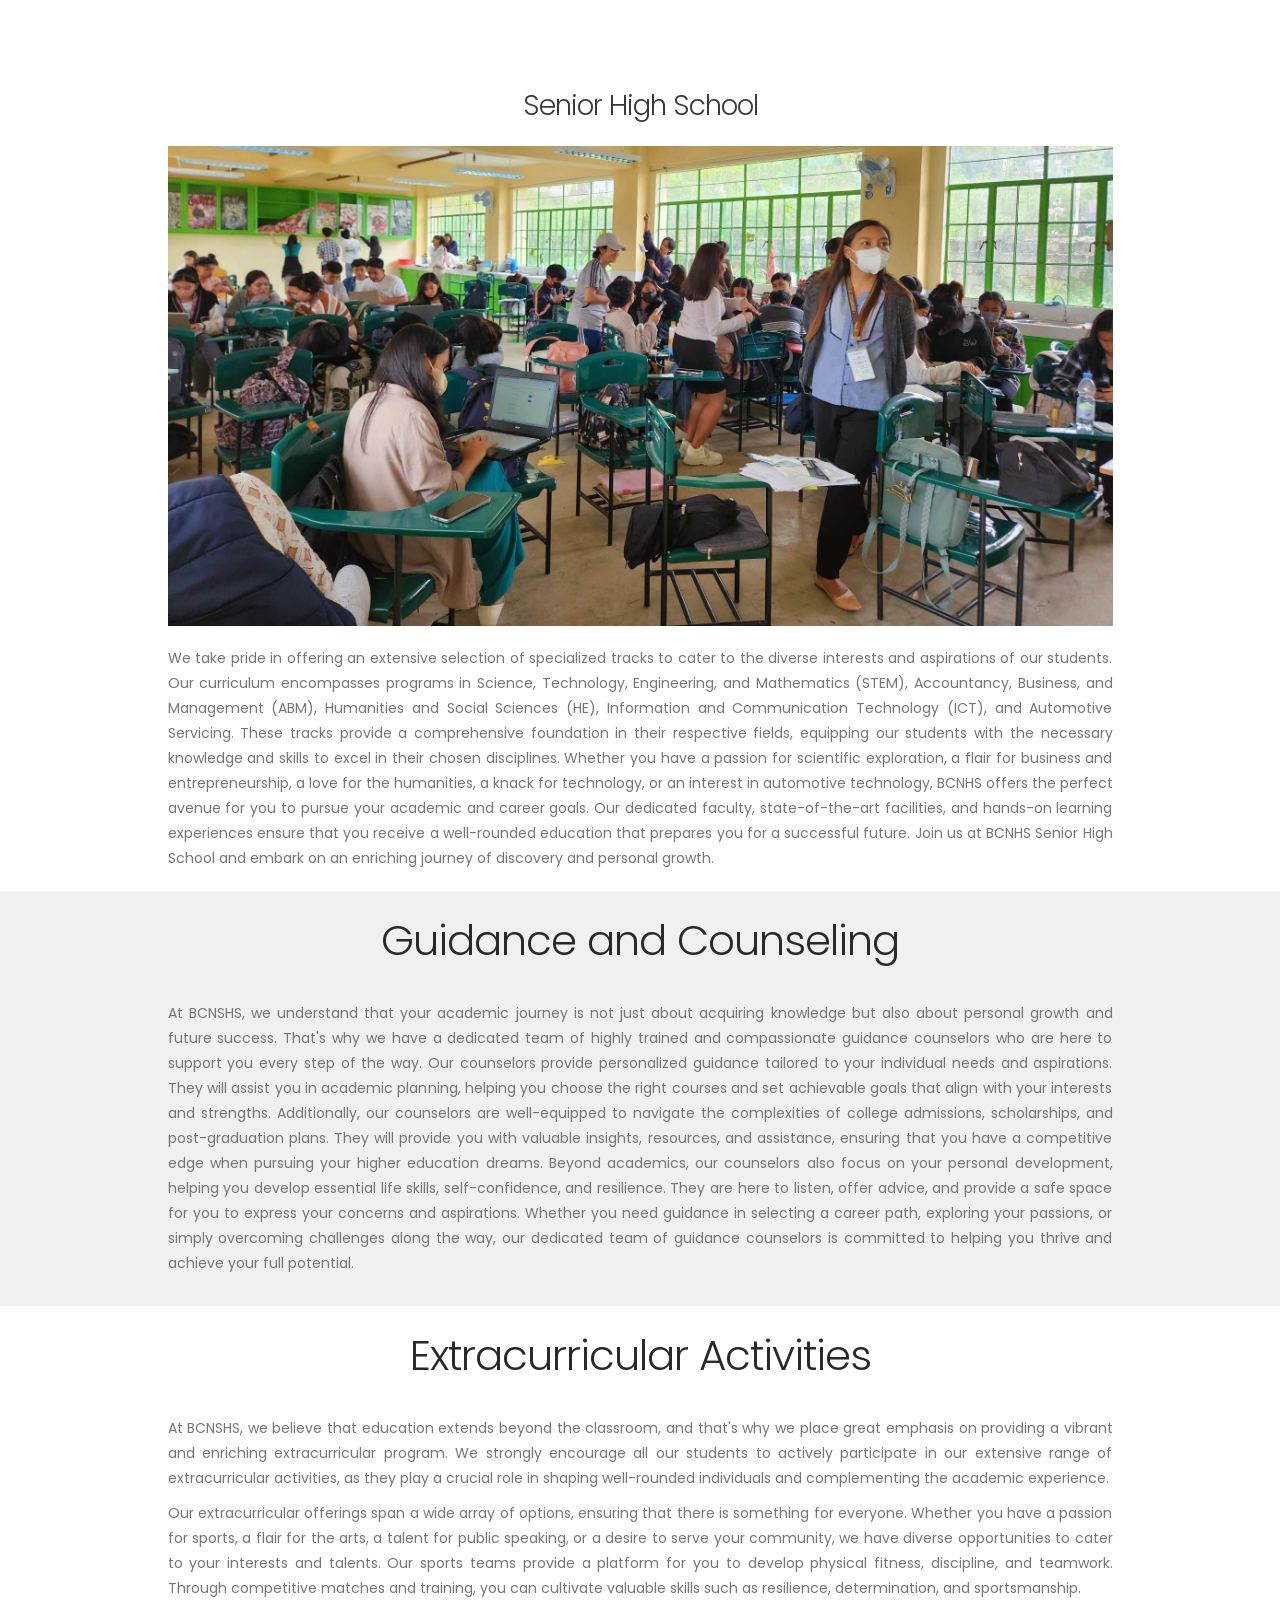
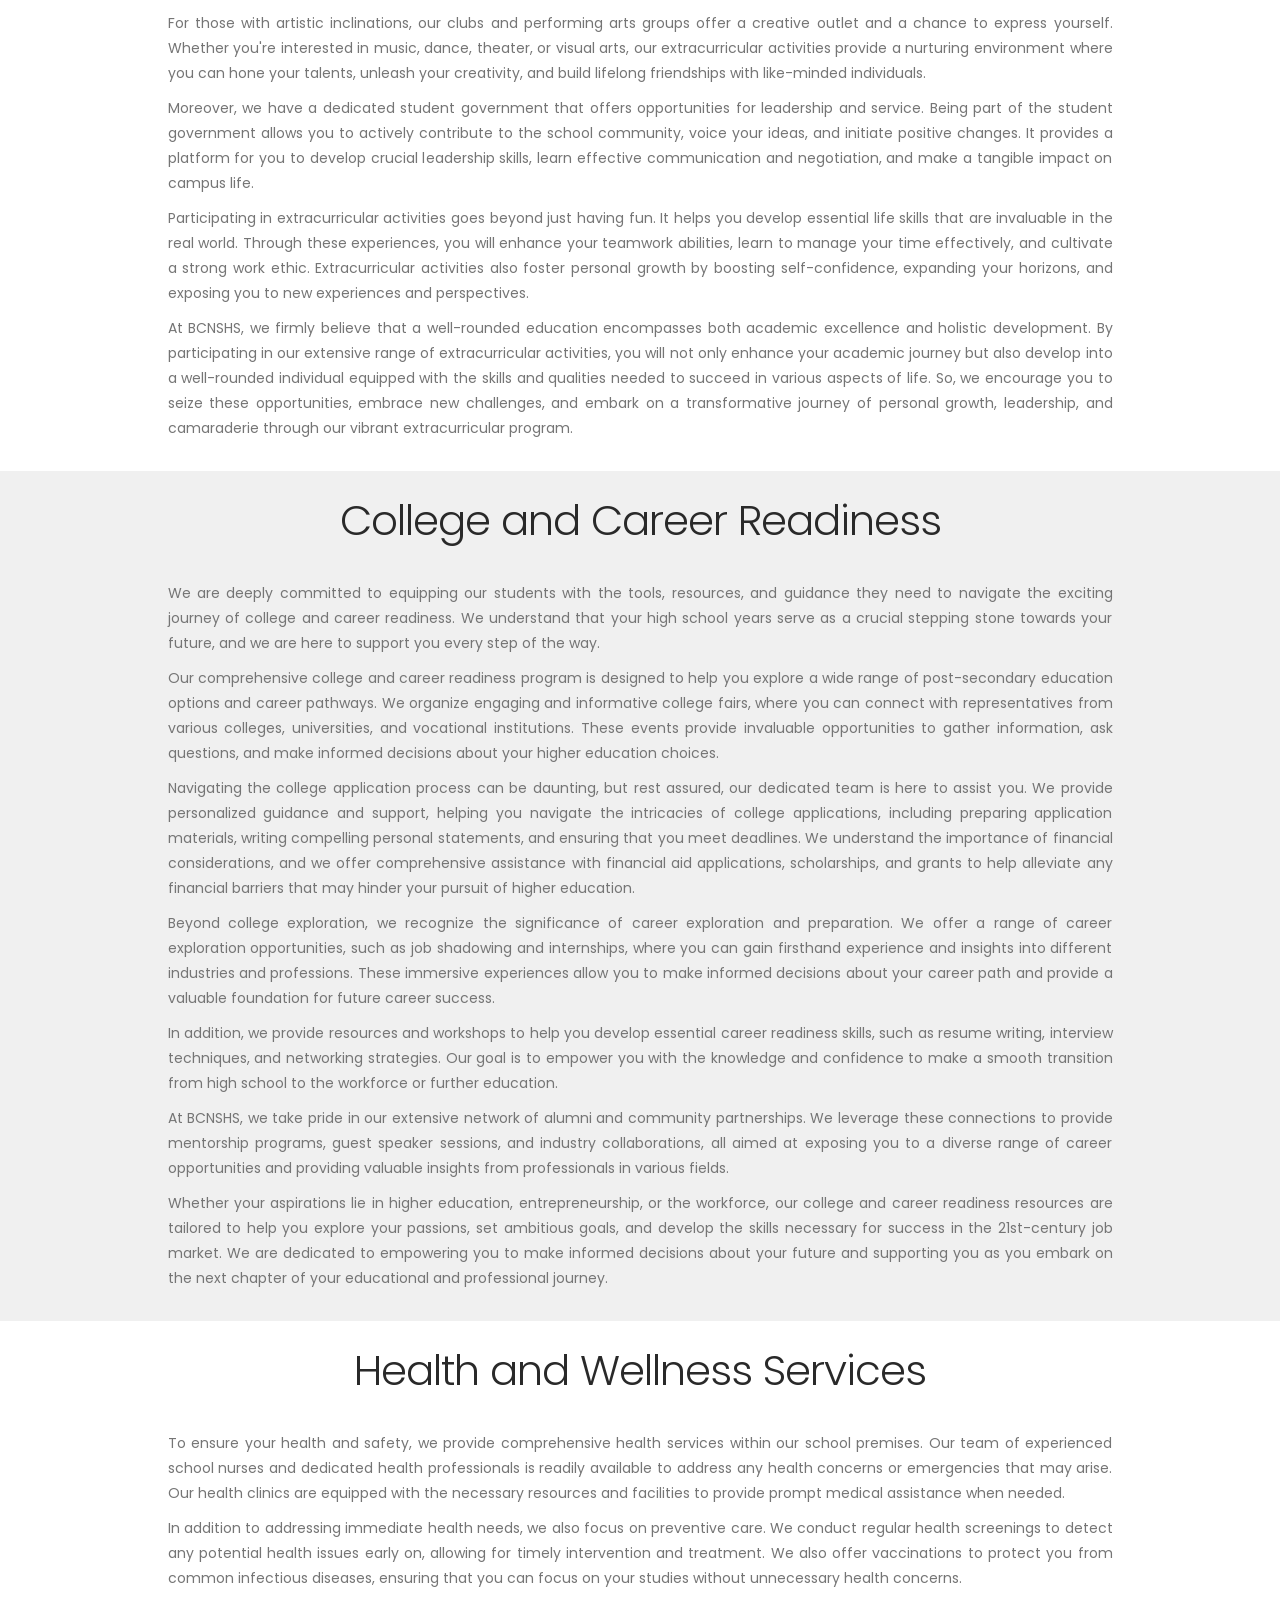
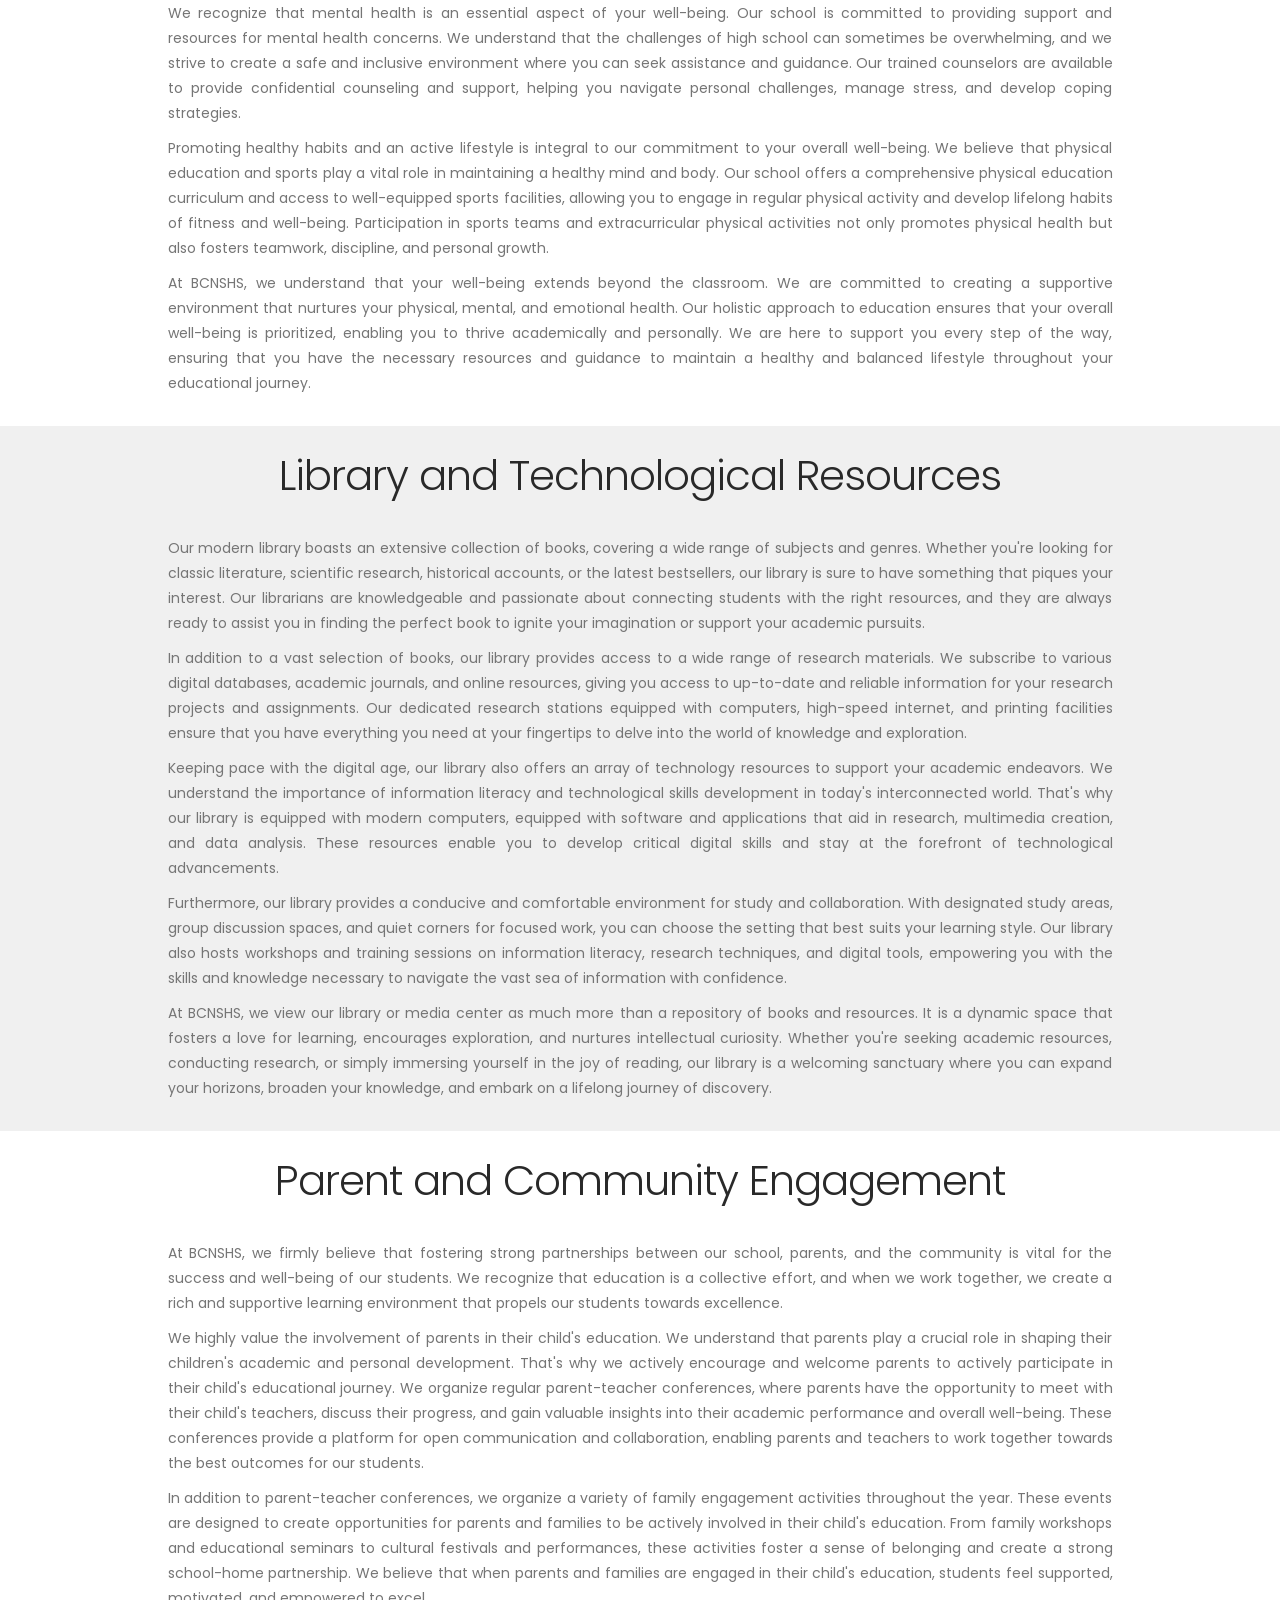
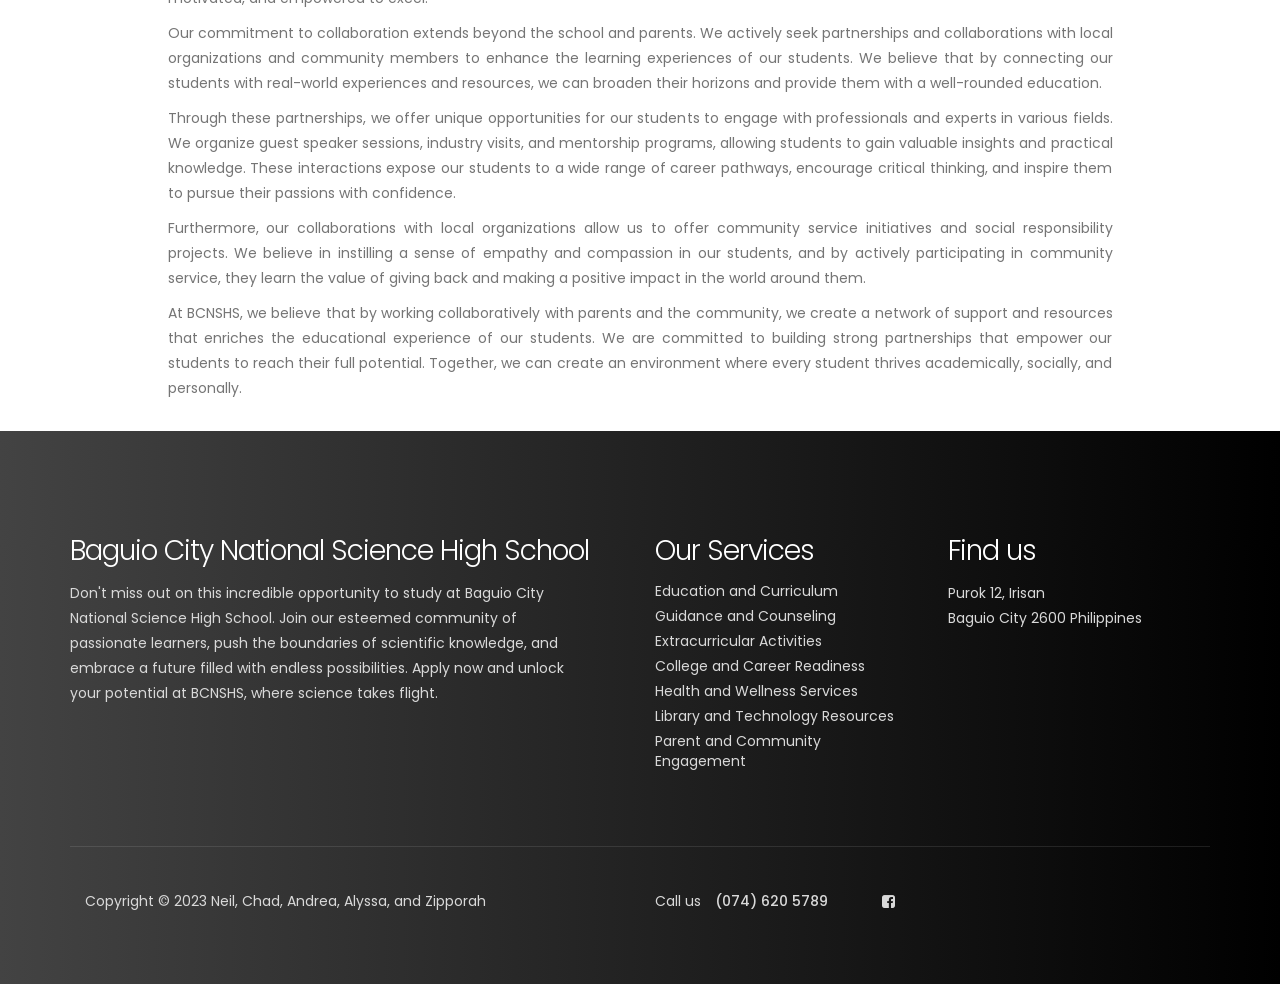
<file: pages/services.html>
<!DOCTYPE html>
<html lang="en">
<head>

     <title>Services</title>

     <meta charset="UTF-8">
     <meta http-equiv="X-UA-Compatible" content="IE=Edge">
     <meta name="description" content="">
     <meta name="keywords" content="">
     <meta name="author" content="">
     <meta name="viewport" content="width=device-width, initial-scale=1, maximum-scale=1">

     <link rel="stylesheet" href="../css/bootstrap.min.css">
     <link rel="stylesheet" href="../css/magnific-popup.css">
     <link rel="stylesheet" href="../css/font-awesome.min.css">
     <link rel="icon" href="../images/logo.png">

     <!-- MAIN CSS -->
     <link rel="stylesheet" href="../css/aboutus.css">
</head>
<body>

     <!-- PRE LOADER -->
     <section class="preloader">
          <div class="spinner">
               <span class="spinner-rotate"></span>
          </div>
     </section>


     <!-- MENU -->
     <section class="navbar custom-navbar navbar-fixed-top" role="navigation">
          <div class="container">

               <div class="navbar-header">
                    <button class="navbar-toggle" data-toggle="collapse" data-target=".navbar-collapse">
                         <span class="icon icon-bar"></span>
                         <span class="icon icon-bar"></span>
                         <span class="icon icon-bar"></span>
                    </button>

                    <!-- lOGO TEXT HERE -->
                    <a href="index.html" class="navbar-brand">BCNSHS</a>
               </div>

               <!-- MENU LINKS -->
               <div class="collapse navbar-collapse">
                    <ul class="nav navbar-nav navbar-nav-first">
                         <li><a href="../index.html" class="smoothScroll">Home</a></li>
                         <li><a href="aboutus.html" class="smoothScroll">About Us</a></li>
                         <li><a href="services.html" class="smoothScroll">Services</a></li>
                         <li><a href="gallery.html" class="smoothScroll">Gallery</a></li>
                         <li><a href="contactus.html" class="smoothScroll">Contact Us</a></li>
                    </ul>

                    <ul class="nav navbar-nav navbar-right">
                         <li><a href="https://www.facebook.com/DepEdTayoBCNSHS"><i class="fa fa-facebook-square"></i></a></li>
                         <li class="section-btn"><a href="#" data-toggle="modal" data-target="#modal-form">Sign in / Join</a></li>
                    </ul>
               </div>

          </div>
     </section>


     <!--HEADER -->
     <section id="blog-header" data-stellar-background-ratio="0.5" style="height: 100%;">
          <div class="overlay"></div>
          <div class="container">
               <div class="row">

                    <div class="col-md-offset-1 col-md-5 col-sm-12">
                         <h2>Discover the Comprehensive Range of Services at BCNSHS</h2>
                    </div>
                    
               </div>
          </div>
     </section>


     <!-- Education and Curriculum -->
     <section id="blog-detail" data-stellar-background-ratio="0.5">
          <div class="container">
               <div class="row">
                    
                    <div class="col-md-offset-1 col-md-10 col-sm-12">
                         <!-- BLOG THUMB -->
                         <div class="blog-detail-thumb">
                              <h1 style="text-align: center;">Education and Curriculum</h1>
                              <p style="text-align: justify; padding-top: 0px;">At Baguio City National Science High School (BCNSHS), we are committed to providing a comprehensive and well-rounded education that empowers our students for success. Our curriculum goes beyond the basics, encompassing a diverse range of subjects that cater to the varied interests and aspirations of our students. From core subjects like English, math, science, and social studies, to elective courses spanning the arts, humanities, and sciences, our curriculum is designed to foster intellectual curiosity, critical thinking, and a lifelong love for learning. With a dedicated team of experienced educators, we create a structured and engaging learning environment where students are encouraged to explore, question, and collaborate. By nurturing their academic potential and fostering a passion for knowledge, we ensure that every student at BCNSHS receives a quality education that prepares them for the challenges and opportunities of the future.</p>
                         </div>
                    </div>
                    <div class="col-md-offset-1 col-md-10 col-sm-12">
                         <!-- BLOG THUMB -->
                         <div class="blog-detail-thumb">
                              <h2 style="text-align: center;">Junior High School</h2>
                              <div class="blog-image">
                                <img src="../images/jhs.jpg" class="img-responsive" alt="Image">
                           </div>
                              <p style="text-align: justify; padding-top: 20px; margin-bottom: 5%;">Baguio City National Science High School is established to house Junior High's STE program. The program is designed to develop the learners' full potential in Science, Technology, Math, and Engineering education and to prepare them for higher learning and future career in Science, Technology, and Engineering fields. The Science, Technology, and Engineering (STE) Program is the flagship program for developing Science, Mathematics, Engineering, and Research. The Science Curriculum Framework articulates standards, core competencies, approaches, and underlying principles in Science. This kind of framework will help students to understand basic Science concepts and processes in an integrative way to solve problems critically, think inventively, and make informed decisions to protect the environment, conserve resources and sustain the quality of life. Baguio City National Science High School commits itself to the development of the full potential of students in all areas. Various programs and projects have been implemented to realize its goal. One of its thrusts is to produce quality learners in the field of Science and Technology. In this regard, the STE program for Junior High School envisions highly responsible, morally upright, globally competitive, and work-ready learners. This program aims to widen access to quality secondary education with the vision to develop learners with the interest and aptitude for careers in or for higher learning in Science, Technology, and Engineering. Science, Technology, and Engineering (STE) is a Science, Technology, Engineering, Math, and Research-oriented curriculum.</p>
                              <!--a href="contactus.html" class="btn section-btn smoothScroll" style="margin-top: 10%; margin: 0;
                              position: absolute;
                              left: 50%;
                              -ms-transform: translate(-50%, -50%);
                              transform: translate(-50%, -50%);">Apply Now</a-->
                         </div>
                    </div>
               </div>
          </div>
      <div class="container" style="margin-top: 2%;">
           <div class="row">
                <div class="col-md-offset-1 col-md-10 col-sm-12">
                     <!-- BLOG THUMB -->
                     <div class="blog-detail-thumb">
                          <h2 style="text-align: center;">Senior High School</h2>
                          <div class="blog-image">
                            <img src="../images/shs.jpg" class="img-responsive" alt="Blog Image">
                       </div>
                          <p style="text-align: justify; padding-top: 20px; padding-bottom: 0px; margin-bottom: 0px;">We take pride in offering an extensive selection of specialized tracks to cater to the diverse interests and aspirations of our students. Our curriculum encompasses programs in Science, Technology, Engineering, and Mathematics (STEM), Accountancy, Business, and Management (ABM), Humanities and Social Sciences (HE), Information and Communication Technology (ICT), and Automotive Servicing. These tracks provide a comprehensive foundation in their respective fields, equipping our students with the necessary knowledge and skills to excel in their chosen disciplines. Whether you have a passion for scientific exploration, a flair for business and entrepreneurship, a love for the humanities, a knack for technology, or an interest in automotive technology, BCNHS offers the perfect avenue for you to pursue your academic and career goals. Our dedicated faculty, state-of-the-art facilities, and hands-on learning experiences ensure that you receive a well-rounded education that prepares you for a successful future. Join us at BCNHS Senior High School and embark on an enriching journey of discovery and personal growth.</p>


                     </div>
                </div>
                
           </div>
      </div>
 </section>
 <section id="blog" data-stellar-background-ratio="0.5">
     <div class="container">
          <div class="row">
               
               <div class="col-md-offset-1 col-md-10 col-sm-12">
                    <!-- BLOG THUMB -->
                    <div class="blog-detail-thumb">
                         <h1 style="text-align: center;">Guidance and Counseling</h1>
                         <p style="text-align: justify; padding-top: 0px;">At BCNSHS, we understand that your academic journey is not just about acquiring knowledge but also about personal growth and future success. That's why we have a dedicated team of highly trained and compassionate guidance counselors who are here to support you every step of the way. Our counselors provide personalized guidance tailored to your individual needs and aspirations. They will assist you in academic planning, helping you choose the right courses and set achievable goals that align with your interests and strengths. Additionally, our counselors are well-equipped to navigate the complexities of college admissions, scholarships, and post-graduation plans. They will provide you with valuable insights, resources, and assistance, ensuring that you have a competitive edge when pursuing your higher education dreams. Beyond academics, our counselors also focus on your personal development, helping you develop essential life skills, self-confidence, and resilience. They are here to listen, offer advice, and provide a safe space for you to express your concerns and aspirations. Whether you need guidance in selecting a career path, exploring your passions, or simply overcoming challenges along the way, our dedicated team of guidance counselors is committed to helping you thrive and achieve your full potential.</p>
                    </div>
               </div>          
          </div>
     </div>
</section>

<!--Guidance and Counseling-->
<section id="blog-detail" data-stellar-background-ratio="0.5">
     <div class="container">
          <div class="row">
               <div class="col-md-offset-1 col-md-10 col-sm-12">
                    <!-- BLOG THUMB -->
                    <div class="blog-detail-thumb">
                         <h1 style="text-align: center;">Extracurricular Activities</h1>
                         <p style="text-align: justify; padding-top: 0px;">At BCNSHS, we believe that education extends beyond the classroom, and that's why we place great emphasis on providing a vibrant and enriching extracurricular program. We strongly encourage all our students to actively participate in our extensive range of extracurricular activities, as they play a crucial role in shaping well-rounded individuals and complementing the academic experience.</p>
                         <p style="text-align: justify; padding-top: 0px;">Our extracurricular offerings span a wide array of options, ensuring that there is something for everyone. Whether you have a passion for sports, a flair for the arts, a talent for public speaking, or a desire to serve your community, we have diverse opportunities to cater to your interests and talents. Our sports teams provide a platform for you to develop physical fitness, discipline, and teamwork. Through competitive matches and training, you can cultivate valuable skills such as resilience, determination, and sportsmanship.</p>
                         <p style="text-align: justify; padding-top: 0px;">For those with artistic inclinations, our clubs and performing arts groups offer a creative outlet and a chance to express yourself. Whether you're interested in music, dance, theater, or visual arts, our extracurricular activities provide a nurturing environment where you can hone your talents, unleash your creativity, and build lifelong friendships with like-minded individuals.</p>
                         <p style="text-align: justify; padding-top: 0px;">Moreover, we have a dedicated student government that offers opportunities for leadership and service. Being part of the student government allows you to actively contribute to the school community, voice your ideas, and initiate positive changes. It provides a platform for you to develop crucial leadership skills, learn effective communication and negotiation, and make a tangible impact on campus life.</p>
                         <p style="text-align: justify; padding-top: 0px;">Participating in extracurricular activities goes beyond just having fun. It helps you develop essential life skills that are invaluable in the real world. Through these experiences, you will enhance your teamwork abilities, learn to manage your time effectively, and cultivate a strong work ethic. Extracurricular activities also foster personal growth by boosting self-confidence, expanding your horizons, and exposing you to new experiences and perspectives.</p>
                         <p style="text-align: justify; padding-top: 0px;">At BCNSHS, we firmly believe that a well-rounded education encompasses both academic excellence and holistic development. By participating in our extensive range of extracurricular activities, you will not only enhance your academic journey but also develop into a well-rounded individual equipped with the skills and qualities needed to succeed in various aspects of life. So, we encourage you to seize these opportunities, embrace new challenges, and embark on a transformative journey of personal growth, leadership, and camaraderie through our vibrant extracurricular program.</p>
                    </div>
               </div>          
          </div>
     </div>
</section>

<!--College and Career Readiness-->
<section id="blog" data-stellar-background-ratio="0.5">
     <div class="container">
          <div class="row">
               
               <div class="col-md-offset-1 col-md-10 col-sm-12">
                    <!-- BLOG THUMB -->
                    <div class="blog-detail-thumb">
                         <h1 style="text-align: center;">College and Career Readiness</h1>
                         <p style="text-align: justify; padding-top: 0px;">We are deeply committed to equipping our students with the tools, resources, and guidance they need to navigate the exciting journey of college and career readiness. We understand that your high school years serve as a crucial stepping stone towards your future, and we are here to support you every step of the way.</p>
                         <p style="text-align: justify; padding-top: 0px;">Our comprehensive college and career readiness program is designed to help you explore a wide range of post-secondary education options and career pathways. We organize engaging and informative college fairs, where you can connect with representatives from various colleges, universities, and vocational institutions. These events provide invaluable opportunities to gather information, ask questions, and make informed decisions about your higher education choices.</p>
                         <p style="text-align: justify; padding-top: 0px;">Navigating the college application process can be daunting, but rest assured, our dedicated team is here to assist you. We provide personalized guidance and support, helping you navigate the intricacies of college applications, including preparing application materials, writing compelling personal statements, and ensuring that you meet deadlines. We understand the importance of financial considerations, and we offer comprehensive assistance with financial aid applications, scholarships, and grants to help alleviate any financial barriers that may hinder your pursuit of higher education.</p>
                         <p style="text-align: justify; padding-top: 0px;">Beyond college exploration, we recognize the significance of career exploration and preparation. We offer a range of career exploration opportunities, such as job shadowing and internships, where you can gain firsthand experience and insights into different industries and professions. These immersive experiences allow you to make informed decisions about your career path and provide a valuable foundation for future career success.</p>
                         <p style="text-align: justify; padding-top: 0px;">In addition, we provide resources and workshops to help you develop essential career readiness skills, such as resume writing, interview techniques, and networking strategies. Our goal is to empower you with the knowledge and confidence to make a smooth transition from high school to the workforce or further education.</p>
                         <p style="text-align: justify; padding-top: 0px;">At BCNSHS, we take pride in our extensive network of alumni and community partnerships. We leverage these connections to provide mentorship programs, guest speaker sessions, and industry collaborations, all aimed at exposing you to a diverse range of career opportunities and providing valuable insights from professionals in various fields.</p>
                         <p style="text-align: justify; padding-top: 0px;">Whether your aspirations lie in higher education, entrepreneurship, or the workforce, our college and career readiness resources are tailored to help you explore your passions, set ambitious goals, and develop the skills necessary for success in the 21st-century job market. We are dedicated to empowering you to make informed decisions about your future and supporting you as you embark on the next chapter of your educational and professional journey.</p>
                    </div>
               </div>          
          </div>
     </div>
</section>

<!--Health and Wellness Services-->
<section id="blog-detail" data-stellar-background-ratio="0.5">
     <div class="container">
          <div class="row">
               
               <div class="col-md-offset-1 col-md-10 col-sm-12">
                    <!-- BLOG THUMB -->
                    <div class="blog-detail-thumb">
                         <h1 style="text-align: center;">Health and Wellness Services</h1>
                         <p style="text-align: justify; padding-top: 0px;">To ensure your health and safety, we provide comprehensive health services within our school premises. Our team of experienced school nurses and dedicated health professionals is readily available to address any health concerns or emergencies that may arise. Our health clinics are equipped with the necessary resources and facilities to provide prompt medical assistance when needed.</p>
                         <p style="text-align: justify; padding-top: 0px;">In addition to addressing immediate health needs, we also focus on preventive care. We conduct regular health screenings to detect any potential health issues early on, allowing for timely intervention and treatment. We also offer vaccinations to protect you from common infectious diseases, ensuring that you can focus on your studies without unnecessary health concerns.</p>
                         <p style="text-align: justify; padding-top: 0px;">We recognize that mental health is an essential aspect of your well-being. Our school is committed to providing support and resources for mental health concerns. We understand that the challenges of high school can sometimes be overwhelming, and we strive to create a safe and inclusive environment where you can seek assistance and guidance. Our trained counselors are available to provide confidential counseling and support, helping you navigate personal challenges, manage stress, and develop coping strategies.</p>
                         <p style="text-align: justify; padding-top: 0px;">Promoting healthy habits and an active lifestyle is integral to our commitment to your overall well-being. We believe that physical education and sports play a vital role in maintaining a healthy mind and body. Our school offers a comprehensive physical education curriculum and access to well-equipped sports facilities, allowing you to engage in regular physical activity and develop lifelong habits of fitness and well-being. Participation in sports teams and extracurricular physical activities not only promotes physical health but also fosters teamwork, discipline, and personal growth.</p>
                         <p style="text-align: justify; padding-top: 0px;">At BCNSHS, we understand that your well-being extends beyond the classroom. We are committed to creating a supportive environment that nurtures your physical, mental, and emotional health. Our holistic approach to education ensures that your overall well-being is prioritized, enabling you to thrive academically and personally. We are here to support you every step of the way, ensuring that you have the necessary resources and guidance to maintain a healthy and balanced lifestyle throughout your educational journey.</p>
                    </div>
               </div>          
          </div>
     </div>
</section>

<!--Library and Technological Resources-->
<section id="blog" data-stellar-background-ratio="0.5">
     <div class="container">
          <div class="row">
               
               <div class="col-md-offset-1 col-md-10 col-sm-12">
                    <!-- BLOG THUMB -->
                    <div class="blog-detail-thumb">
                         <h1 style="text-align: center;">Library and Technological Resources</h1>
                         <p style="text-align: justify; padding-top: 0px;">Our modern library boasts an extensive collection of books, covering a wide range of subjects and genres. Whether you're looking for classic literature, scientific research, historical accounts, or the latest bestsellers, our library is sure to have something that piques your interest. Our librarians are knowledgeable and passionate about connecting students with the right resources, and they are always ready to assist you in finding the perfect book to ignite your imagination or support your academic pursuits.</p>
                         <p style="text-align: justify; padding-top: 0px;">In addition to a vast selection of books, our library provides access to a wide range of research materials. We subscribe to various digital databases, academic journals, and online resources, giving you access to up-to-date and reliable information for your research projects and assignments. Our dedicated research stations equipped with computers, high-speed internet, and printing facilities ensure that you have everything you need at your fingertips to delve into the world of knowledge and exploration.</p>
                         <p style="text-align: justify; padding-top: 0px;">Keeping pace with the digital age, our library also offers an array of technology resources to support your academic endeavors. We understand the importance of information literacy and technological skills development in today's interconnected world. That's why our library is equipped with modern computers, equipped with software and applications that aid in research, multimedia creation, and data analysis. These resources enable you to develop critical digital skills and stay at the forefront of technological advancements.</p>
                         <p style="text-align: justify; padding-top: 0px;">Furthermore, our library provides a conducive and comfortable environment for study and collaboration. With designated study areas, group discussion spaces, and quiet corners for focused work, you can choose the setting that best suits your learning style. Our library also hosts workshops and training sessions on information literacy, research techniques, and digital tools, empowering you with the skills and knowledge necessary to navigate the vast sea of information with confidence.</p>
                         <p style="text-align: justify; padding-top: 0px;">At BCNSHS, we view our library or media center as much more than a repository of books and resources. It is a dynamic space that fosters a love for learning, encourages exploration, and nurtures intellectual curiosity. Whether you're seeking academic resources, conducting research, or simply immersing yourself in the joy of reading, our library is a welcoming sanctuary where you can expand your horizons, broaden your knowledge, and embark on a lifelong journey of discovery.</p>

                    </div>
               </div>          
          </div>
     </div>
</section>

<!--Parent and Community Engagement-->
<section id="blog-detail" data-stellar-background-ratio="0.5">
     <div class="container">
          <div class="row">
               
               <div class="col-md-offset-1 col-md-10 col-sm-12">
                    <!-- BLOG THUMB -->
                    <div class="blog-detail-thumb">
                         <h1 style="text-align: center;">Parent and Community Engagement</h1>
                         <p style="text-align: justify; padding-top: 0px;">At BCNSHS, we firmly believe that fostering strong partnerships between our school, parents, and the community is vital for the success and well-being of our students. We recognize that education is a collective effort, and when we work together, we create a rich and supportive learning environment that propels our students towards excellence.</p>
                         <p style="text-align: justify; padding-top: 0px;">We highly value the involvement of parents in their child's education. We understand that parents play a crucial role in shaping their children's academic and personal development. That's why we actively encourage and welcome parents to actively participate in their child's educational journey. We organize regular parent-teacher conferences, where parents have the opportunity to meet with their child's teachers, discuss their progress, and gain valuable insights into their academic performance and overall well-being. These conferences provide a platform for open communication and collaboration, enabling parents and teachers to work together towards the best outcomes for our students.</p>
                         <p style="text-align: justify; padding-top: 0px;">In addition to parent-teacher conferences, we organize a variety of family engagement activities throughout the year. These events are designed to create opportunities for parents and families to be actively involved in their child's education. From family workshops and educational seminars to cultural festivals and performances, these activities foster a sense of belonging and create a strong school-home partnership. We believe that when parents and families are engaged in their child's education, students feel supported, motivated, and empowered to excel.</p>
                         <p style="text-align: justify; padding-top: 0px;">Our commitment to collaboration extends beyond the school and parents. We actively seek partnerships and collaborations with local organizations and community members to enhance the learning experiences of our students. We believe that by connecting our students with real-world experiences and resources, we can broaden their horizons and provide them with a well-rounded education.</p>
                         <p style="text-align: justify; padding-top: 0px;">Through these partnerships, we offer unique opportunities for our students to engage with professionals and experts in various fields. We organize guest speaker sessions, industry visits, and mentorship programs, allowing students to gain valuable insights and practical knowledge. These interactions expose our students to a wide range of career pathways, encourage critical thinking, and inspire them to pursue their passions with confidence.</p>
                         <p style="text-align: justify; padding-top: 0px;">Furthermore, our collaborations with local organizations allow us to offer community service initiatives and social responsibility projects. We believe in instilling a sense of empathy and compassion in our students, and by actively participating in community service, they learn the value of giving back and making a positive impact in the world around them.</p>
                         <p style="text-align: justify; padding-top: 0px;">At BCNSHS, we believe that by working collaboratively with parents and the community, we create a network of support and resources that enriches the educational experience of our students. We are committed to building strong partnerships that empower our students to reach their full potential. Together, we can create an environment where every student thrives academically, socially, and personally.</p>

                    </div>
               </div>          
          </div>
     </div>
</section>




   <!-- FOOTER -->
   <footer data-stellar-background-ratio="0.5">
    <div class="container">
         <div class="row">

              <div class="col-md-6 col-sm-12">
                   <div class="footer-thumb footer-info"> 
                        <h2>Baguio City National Science High School</h2>
                        <p>Don't miss out on this incredible opportunity to study at Baguio City National Science High School. Join our esteemed community of passionate learners, push the boundaries of scientific knowledge, and embrace a future filled with endless possibilities. Apply now and unlock your potential at BCNSHS, where science takes flight.</p>
                   </div>
              </div>

              

              <div class="col-md-3 col-sm-4"> 
                   <div class="footer-thumb"> 
                        <h2>Our Services</h2>
                        <ul class="footer-link">
                             <li><a href="services.html">Education and Curriculum</a></li>
                             <li><a href="services.html">Guidance and Counseling</a></li>
                             <li><a href="services.html">Extracurricular Activities</a></li>
                             <li><a href="services.html">College and Career Readiness</a></li>
                             <li><a href="services.html">Health and Wellness Services</a></li>
                             <li><a href="services.html">Library and Technology Resources</a></li>
                             <li><a href="services.html">Parent and Community Engagement</a></li>
                        </ul>
                   </div>
              </div>

              <div class="col-md-3 col-sm-4"> 
                   <div class="footer-thumb"> 
                        <h2>Find us</h2>
                        <p>Purok 12, Irisan <br> Baguio City 2600 Philippines</p>
                   </div>
              </div>                    

              <div class="col-md-12 col-sm-12">
                   <div class="footer-bottom">
                        <div class="col-md-6 col-sm-5">
                             <div class="copyright-text"> 
                                  <p>Copyright &copy; 2023 Neil, Chad, Andrea, Alyssa, and Zipporah</p>
                             </div>
                        </div>
                        <div class="col-md-6 col-sm-7">
                             <div class="phone-contact"> 
                                  <p>Call us <span>(074) 620 5789</span></p>
                             </div>
                             <ul class="social-icon">
                                  <li><a href="https://www.facebook.com/DepEdTayoBCNSHS" class="fa fa-facebook-square" attr="facebook icon"></a></li>
                             </ul>
                        </div>
                   </div>
              </div>
              
         </div>
    </div>
</footer>


<!-- MODAL -->
<section class="modal fade" id="modal-form" tabindex="-1" role="dialog" aria-labelledby="myModalLabel" aria-hidden="true">
    <div class="modal-dialog modal-lg">
         <div class="modal-content modal-popup">

              <div class="modal-header">
                   <button type="button" class="close" data-dismiss="modal" aria-label="Close">
                        <span aria-hidden="true">&times;</span>
                   </button>
              </div>

              <div class="modal-body">
                   <div class="container-fluid">
                        <div class="row">

                             <div class="col-md-12 col-sm-12">
                                  <div class="modal-title">
                                       <h2>BCNSHS</h2>
                                  </div>

                                  <!-- NAV TABS -->
                                  <ul class="nav nav-tabs" role="tablist">
                                       <li class="active"><a href="#sign_up" aria-controls="sign_up" role="tab" data-toggle="tab">Create an account</a></li>
                                       <li><a href="#sign_in" aria-controls="sign_in" role="tab" data-toggle="tab">Sign In</a></li>
                                  </ul>

                                  <!-- TAB PANES -->
                                  <div class="tab-content">
                                       <div role="tabpanel" class="tab-pane fade in active" id="sign_up">
                                            <form action="#" method="post">
                                                 <input type="text" class="form-control" name="name" placeholder="Name" required>
                                                 <input type="telephone" class="form-control" name="telephone" placeholder="Telephone" required>
                                                 <input type="email" class="form-control" name="email" placeholder="Email" required>
                                                 <input type="password" class="form-control" name="password" placeholder="Password" required>
                                                 <input type="submit" class="form-control" name="submit" value="Submit Button">
                                            </form>
                                       </div>

                                       <div role="tabpanel" class="tab-pane fade in" id="sign_in">
                                            <form action="#" method="post">
                                                 <input type="email" class="form-control" name="email" placeholder="Email" required>
                                                 <input type="password" class="form-control" name="password" placeholder="Password" required>
                                                 <input type="submit" class="form-control" name="submit" value="Submit Button">
                                                 <a href="#">Forgot your password?</a>
                                            </form>
                                       </div>
                                  </div>
                             </div>

                        </div>
                   </div>
              </div>

         </div>
    </div>
</section>

<!-- SCRIPTS -->
<script src="../js/jquery.js"></script>
<script src="../js/bootstrap.min.js"></script>
<script src="../js/jquery.stellar.min.js"></script>
<script src="../js/jquery.magnific-popup.min.js"></script>
<script src="../js/smoothscroll.js"></script>
<script src="../js/custom.js"></script>

</body>
</html>
</file>
<file: assets/css/styleindex.css>
/*
 * Theme Name: 
 * Theme URI: 
 * Author: Milan Savov, Nikola Kostov
 * Author URI/Mail: milan.savov@gmail.com, nikolakostov1991@gmail.com
 * Version: 1.0
 * */

 /* TABLE OF CONTENT 
*
* - CUSTOM RESETS
    - Buttons
    - Forms
* - LAYOUT
* - HEADER 
    - Site Logo
    - Navigation
* - HERO (BANNER)
* - HOMEPAGE SECTIONS
    - Features 
    - Services
    - Map Feature 
    - Portfolio
    - Newsletter 
* - FOOTER
* - PAGES
    - PORTFOLIO
    - PORTFOLIO ITEM
    - BLOG
    - BLOG POST
    - CONTACT
*
*/


/* CUSTOM RESETS
================================================== */
a {
    transition: all 0.25s ease-in-out;
    -moz-transition: all 0.25s ease-in-out;
    -webkit-transition: all 0.25s ease-in-out;
    -o-transition: all 0.25s ease-in-out;
    -ms-transition: all 0.25s ease-in-out;
    cursor: pointer;
    color: #9fa3a7;
}

a:focus,
a:hover {
    color: #6fc754;
    outline: 0 none;
    text-decoration: none;
}

p {
    margin-bottom: 0;
    font-size: 14px;
    font-weight: 300;
    color: #9fa3a7;
    line-height: 22px;
}

h1 {
    font-size: 62px;
}

h2 {
    font-size: 42px;
}

h1,h2,h3,h4,h5 {
    color: #cdcdcd;
}

p + p {
    margin-top: 40px;
}

/* Buttons */
.btn {
    line-height: 50px;
    min-width: 150px;
    font-size: 16px;
    font-weight: 300;
    border: 0;
    margin-right: 10px;
    border-radius: 50px;
    color: white;
    background-color: #fff;
    padding: 10;
    transition: color 0.25s ease-in-out, background-color 0.25s ease-in-out;
    -moz-transition: color 0.25s ease-in-out, background-color 0.25s ease-in-out;
    -webkit-transition: color 0.25s ease-in-out, background-color 0.25s ease-in-out;
    -o-transition: color 0.25s ease-in-out, background-color 0.25s ease-in-out;
    -ms-transition: color 0.25s ease-in-out, background-color 0.25s ease-in-out;
}

.btn-border {
    border: 1px solid white;
}

.btn-fill {
    background-color: #267df4;
    color: #fff;
}

.btn-gray {
    background-color: #f5f5f8;
    color: #26272d;
}

.btn-green {
    background-color: #6fc754;
    color: #fff;  
}

.btn:hover,
button.btn:hover,
.btn:focus,
button.btn:focus {
    background-color: #26272d;
    color: #fff;
}

.btn-gray:hover,
.btn-gray:focus {
    background-color: #6fc754;
    color: #fff;    
}

/* 
 * Forms 
 */
/* Input fields */
.form-group {
    position: relative;
    margin: 0 auto;
    width: 100%;
}

.form-control {
    border-radius: 25px;
    height: 50px;
    padding: 15px 20px;
    border-color: #f5f5f8;
}

.form-control + .form-control {
    margin-top: 10px;
}

.form-control:focus {
    background-color: #f5f5f8;
    border-color: #f5f5f8;
    box-shadow: none;
    outline: none;
}

.form-group .btn {
    position: absolute;
    top: 5px;
    right: 5px;
    line-height: 40px;
    min-width: 60px;
    font-size: 16px;
    border-radius: 25px;
}

.form-control-comment {
    height: 100px;
    resize: none;
}

.search-form .form-group .form-control {
    padding-right: 80px;
}

/* ELEMENTS
================================================== */
/* Checkbox fields */
input[type=checkbox],
input[type=radio] {
    position: absolute;
    visibility: hidden;
    height: auto;
    margin-top: 0;
}

.checkbox {
    margin: 0;
} 

.checkbox + .checkbox,
.radio-btn + .radio-btn {
    margin-top: 15px;
}

.checkbox [type="checkbox"]:not(:checked) + label,
.checkbox [type="checkbox"]:checked + label {
    position: relative;
    padding-left: 30px;
    cursor: pointer;
}

.checkbox [type="checkbox"]:not(:checked) + label:before,
.checkbox [type="checkbox"]:checked + label:before {
    content: '';
    position: absolute;
    left:0; 
    width: 20px; 
    height: 20px;
    background-color: #fff;
    border: 1px solid #f5f5f8;
    border-radius: 3px;
    box-shadow: none;
    transition: border-color .2s;
    -webkit-transition: border-color .2s;
    -ms-transition: border-color .2s;
    -o-transition: border-color .2s;
    -ms-transition: border-color .2s;
}

.checkbox [type="checkbox"]:not(:checked) + label:after,
.checkbox [type="checkbox"]:checked + label:after {
    content: '\f00c';
    font-family: 'FontAwesome';
    position: absolute;
    top: 50%;
    left: 0;
    text-align: center;
    font-size: 15px;
    height: 20px;
    width: 20px;
    border-radius: 3px;
    color: #fff;
    background-color: #6fc754;
    transform: translateY(-50%);
    -webkit-transform: translateY(-50%);
    -ms-transform: translateY(-50%);
    -o-transform: translateY(-50%);
    -ms-transform: translateY(-50%);
      transition: opacity .2s;
    -webkit-transition: opacity .2s;
    -ms-transition: opacity .2s;
    -o-transition: opacity .2s;
    -ms-transition: opacity .2s;
}

.checkbox [type="checkbox"]:not(:checked) + label:after {
    opacity: 0;
}

.checkbox [type="checkbox"]:checked + label:after {
    opacity: 1;
}

.checkbox [type="checkbox"]:disabled:not(:checked) + label:before,
.checkbox [type="checkbox"]:disabled:checked + label:before {
    box-shadow: none;
    border-color: #bbb;
    background-color: #ddd;
}

.checkbox [type="checkbox"]:disabled:checked + label:after {
    color: #999;
}
.checkbox [type="checkbox"]:disabled + label {
    color: #aaa;
}

.checkbox [type="checkbox"]:checked:focus + label:before,
.checkbox [type="checkbox"]:not(:checked):focus + label:before {
    border: 1px dotted #6fc754;
}

.checkbox [type="checkbox"]:not(:checked) + label:hover:before,
.checkbox [type="checkbox"]:checked + label:hover:before {
    border: 1px solid #6fc754;
}

/* Radiobutton fields */
.radio-btn label {
    font-weight: 400;
}

.radio-btn [type="radio"]:not(:checked) + label,
.radio-btn [type="radio"]:checked + label {
    position: relative;
    padding-left: 30px;
    cursor: pointer;
    margin-bottom: 0;
}

.radio-btn [type="radio"]:not(:checked) + label:before,
.radio-btn [type="radio"]:checked + label:before {
    content: '';
    position: absolute;
    left:0; 
    top: 50%;
    width: 20px;
    height: 20px;
    background-color: #fff;
    border: 1px solid #f5f5f8;
    border-radius: 50px;
    box-shadow: none;
    transform: translateY(-50%);
    -webkit-transform: translateY(-50%);
    -ms-transform: translateY(-50%);
    -o-transform: translateY(-50%);
    -ms-transform: translateY(-50%);
    transition: border-color .2s;
    -webkit-transition: border-color .2s;
    -ms-transition: border-color .2s;
    -o-transition: border-color .2s;
    -ms-transition: border-color .2s;
}

.radio-btn [type="radio"]:not(:checked) + label:after,
.radio-btn [type="radio"]:checked + label:after {
    content: '';
    position: absolute;
    width: 12px;
    height: 12px;
    top: 50%;
    left: 4px;
    background-color: #6fc754;
    border-radius: 50px;
    transform: translateY(-50%);
    -webkit-transform: translateY(-50%);
    -ms-transform: translateY(-50%);
    -o-transform: translateY(-50%);
    -ms-transform: translateY(-50%);
    transition: opacity .2s;
    -webkit-transition: opacity .2s;
    -ms-transition: opacity .2s;
    -o-transition: opacity .2s;
    -ms-transition: opacity .2s;
}

.radio-btn [type="radio"]:not(:checked) + label:after {
    opacity: 0;
}
.radio-btn [type="radio"]:checked + label:after {
    opacity: 1;
}

.radio-btn [type="radio"]:disabled:not(:checked) + label:before,
.radio-btn [type="radio"]:disabled:checked + label:before {
    box-shadow: none;
    border-color: #bbb;
    background-color: #ddd;
}

.radio-btn [type="radio"]:disabled:checked + label:after {
    color: #999;
}

.radio-btn [type="radio"]:disabled + label {
    color: #aaa;
}

.radio-btn [type="radio"]:checked:focus + label:before,
.radio-btn [type="radio"]:not(:checked):focus + label:before {
    border: 1px dotted #6fc754;
}

.radio-btn [type="radio"]:checked + label:hover:before,
.radio-btn [type="radio"]:not(:checked) + label:hover:before {
    border: 1px solid #6fc754;
}

/* Selectpicker */
select {
    position: absolute !important;
    bottom: 0;
    left: 50%;
    display: block !important;
    width: .5px !important;
    height: 100% !important;
    padding: 0 !important;
    opacity: 0 !important;
    border: none;
}

.bootstrap-select .btn {
    border: 1px solid #26272d;
    border-radius: 10px;
}

.bootstrap-select span.pull-left {
    padding-left: 10px;
}

.bootstrap-select.btn-group .dropdown-menu.inner {
    position: static; *
    float: none;
    border: 0;
    padding: 0;
    margin: 0;
    border-radius: 0;
    -webkit-box-shadow: none;
    box-shadow: none;
}

.bootstrap-select.open .dropdown-menu {
    display: block;
    border: 1px solid #26272d; 
    border-radius: 10px;
}

.bootstrap-select.btn-group .dropdown-menu {
    padding: 5px 0;
    min-width: 100%;
    overflow: hidden;
    -webkit-box-sizing: border-box;
    -moz-box-sizing: border-box;
    box-sizing: border-box;
    z-index: 9999;
}

.bootstrap-select .dropdown-menu {
    display: none;
    visibility: visible;
    opacity: 1;
    padding: 0;
}

.bootstrap-select .bs-caret {
    float: right;
    padding-right: 10px;
}

.bootstrap-select .bs-caret .caret {
    border-top: 6px dashed;
    border-top: 6px solid\9;
    border-right: 6px solid transparent;
    border-left: 6px solid transparent;   
}

.bootstrap-select .selected {
    color: #6fc754;
}

.bootstrap-select .check-mark {
    display: none;
}

/*  Tabs  */
.tab-style {
    border-bottom: none;
}

.tab-style + .tab-content {
    padding: 15px;
    border: 1px solid #26272d;
    border-bottom-left-radius: 10px;
    border-bottom-right-radius: 10px;
    border-top-right-radius: 10px;
}

.nav-tabs.tab-style > li.active > a,
.nav-tabs.tab-style > li > a:hover {
    border: 1px solid #6fc754;
    background-color: #6fc754;
    color: #fff;
}

.nav-tabs.tab-style > li > a {
    position: relative;
    color: #26272d;
    margin-right: 0;
    border: 1px solid #26272d;
    border-top-left-radius: 10px;
    border-top-right-radius: 10px;
}

.nav-tabs.tab-style > li + li {
    margin-left: 10px;
}

/* Accordion */
.accordion.panel-group {
    margin-bottom: 0;
}

.accordion.panel-group .panel + .panel {
    margin-top: 0;
}

.accordion .panel {
    border: 0;
    box-shadow: none;
    border: 1px solid #26272d;
    border-bottom: 0;
    border-radius: 0;
}

.accordion .panel:first-child,
.accordion .panel:first-child .panel-heading a {
    border-top-right-radius:10px;
    border-top-left-radius:10px;
}

.accordion .panel:last-child {
    border-bottom-right-radius:10px;
    border-bottom-left-radius:10px;
    border-bottom: 1px solid #26272d;
}

.accordion .panel:last-child .panel-heading a.collapsed {
    border-bottom-right-radius:10px;
    border-bottom-left-radius:10px;
}

.accordion .collapsed {
    height: auto;
}

.accordion .panel-heading {
    background-color: transparent;
    padding: 0;
}

.accordion .panel-heading a {
    display: inline-block;
    position: relative;
    width: 100%;
    padding: 10px 40px 10px 15px;
}

.accordion .panel-heading a.collapsed {
    background-color: transparent;
    color: #26272d;
}

.accordion .panel-heading a.collapsed:hover,
.accordion.accordion-gray .panel-heading a.collapsed:hover,
.accordion .panel-heading a {
    background-color: #6fc754;   
    color: #fff; 
}

.accordion .panel-heading a.collapsed::after {
    content: "\f107";
}

.accordion .panel-heading a::after {
    font-family: "FontAwesome";
    content: "\f106";
    position: absolute;
    top: 50%;
    right: 15px;
    transform: translateY(-50%);
    -moz-transform: translateY(-50%);
    -o-transform: translateY(-50%);
    -ms-transform: translateY(-50%);
    -webkit-transform: translateY(-50%);
}

.panel-group .panel-heading+.panel-collapse>.list-group, 
.panel-group .panel-heading+.panel-collapse>.panel-body {
    border: none;
}

/* Pagination */
.pagination {
  margin: 0;
  vertical-align: middle;
}

.pagination > li > a {
  border: none;
  color: #292a2c;
  background-color: #f5f5f8;
  padding: 10px 15px;
  border-radius: 10px;
  font-size: 12px;
}

.pagination > li + li > a {
  margin-left: 5px;
}

.pagination > li.active > a,
.pagination > li > a:hover,
.pagination > li.active > a:hover {
  background-color: #6fc754;
  color: #fff;
}

.pagination > li:first-child > a {
  border-top-left-radius: 10px;
  border-bottom-left-radius: 10px;
}

.pagination > li:last-child > a {
  border-top-right-radius: 10px;
  border-bottom-right-radius: 10px;
}

.pagination > li.more > a {
  margin-left: 0;
  padding: 10px 5px;
  pointer-events: none;
  background-color: transparent;
}

.pagination > li.more + li > a {
  margin-left: 0;
}

/* LAYOUT
================================================== */
html, body {
    width: 100%;
    height: 100%;
    margin: 0;

    padding: 0;
    font-family: 'Montserrat', sans-serif;
    color: #26272d;
}

.img-res {
    display: block;
    width: 100vw;
    height: 100vh;
    max-width: 100%;
    max-height: 100%;
    object-fit: cover;
}

/* Background colors */
.gray-bg {
  background-color: #f5f5f8;
}

/* Margin and padding resets */
.mb-10 {margin-bottom: 10px;}
.mt-20 {margin-top: 20px;}
.mt-50 {margin-top: 50px;}

/* HEADER
================================================== */

.site-header {
    position: absolute;
    padding: 50px 0 0;
    background-color: transparent;
    width: 100%;
    z-index: 3;
}

/* Site-logo */
.site-title {
    font-size: 18px;
    line-height: 26px;
    color: #26272d;
}

.site-title:hover {
    color: #26272d;   
}

.site-title span {
    font-weight: 700;
}

.site-title a:hover {
    color: #fff;
}

/* Navigation */
.navbar-collapse {
    text-align: center;
}

.navbar-nav {
    float: none;
    display: inline-block;
}

.navbar-nav > li > a, 
.slicknav_nav > li > a {
    padding: 0;
    font-size: 16px;
    position: relative;
    color: #26272d;
    line-height: 26px;
}

.site-header-white .navbar-nav > li > a,
.site-header-white .site-title {
    color: #fff;
}

.navbar-nav > li > a i {
    margin-left: 5px;
}

.navbar-nav > li + li {
    margin-left: 30px;
}

.nav .open > a, 
.nav .open > a:focus, 
.nav .open > a:hover,
.navbar-nav > li > a:hover,
.navbar-nav > li > a:focus,
.navbar-nav > li.active > a,
.navbar-collapse li a:hover,
.dropdown.open > a, 
.site-header-white .dropdown.open > a,
.dropdown-menu a:hover, 
.dropdown:hover > a, 
.dropdown-menu>li>a:focus,
.dropdown-menu li a:hover,
.slicknav_nav > li.active a,
.slicknav_open .slicknav_arrow,
.slicknav_nav > li a:hover {
    background-color: transparent;
    color: #6fc754;
}

.navbar-toggle {
    border-color: #fff;
    margin: 0 15px 0 0;
    position: relative;
    top: -1px;
}

.navbar-toggle:hover,
.navbar-toggle[aria-expanded=true] {
    background-color: #fff;
    border-color: #000;
    cursor: pointer;
}

.navbar-toggle:hover .icon-bar,
.navbar-toggle[aria-expanded=true] .icon-bar {
    background-color: #000;
}

.navbar-toggle  .icon-bar {
    background-color: #fff;
}

.navbar-nav .dropdown-menu {
    display: block;
    opacity: 0;
    visibility: hidden;
    border-radius: 0;
    min-width: 130px;
    border: 0;
    border-top: 5px solid #6fc754;
    top: 140%;
    transition: all 0.4s;
    -moz-transition: all 0.4s;
    -webkit-transition: all 0.4s;
    -o-transition: all 0.4s;
    -ms-transition: all 0.4s;
}

.navbar-nav li a:hover + .dropdown-menu,
.navbar-nav .dropdown-menu:hover {
    opacity: 1;
    visibility: visible;
    top: 100%;
    transition-delay: 0s;
}

.dropdown-menu li a {
    padding: 5px 15px;
    position: relative;
    left: 0;
}

.dropdown-menu li a:hover {
    left: 15px;
}

/* HERO
================================================== */
.hero { 
    height: 100%;
    width: 100%;
    display: table;
    position: relative;
    background-attachment: fixed;
}

body{
    background: 
    linear-gradient(
      rgba(0, 0, 0, 0.5), 
      rgba(0, 0, 0, 0.5)
    ),

    url(../img/bgbe3.jpeg) no-repeat center / cover; 
    background-attachment: fixed;
}

.overlay:before {
  content: '';
  background-color: rgba(255,255,255,0.0);
  height: 100%;
  width: 100%;
  position: absolute;
  top: 0;
  left: 0;
  z-index: 0;
}

.hero-content {
    display: table-cell;
    background-color: rgba(255,255,255,0.0);
    vertical-align: middle;
    padding-top: 0px;
}

.hero-img {
    width:230px;
    margin-top: 5%;
}

.hero-text {
    max-width: 900px;
    width: 100%;
    margin: 0 auto;
    padding: 0 15px;
    text-align: center;
}

.hero-text h1 {
    position: relative;
    margin: 0;
    color: #e3e3e3;
}

.hero-text p {
    position: relative;
    margin: 45px 0 30px;
    font-size: 25px;
    color: #e3e3e3;
    margin-bottom: 5%;
}

.hero-text .btn {
    position: relative;
    background-color: transparent;
}

.hero-text .btn:hover {
    background-color: #26272d;
    color: #fff;
}

.hero .breadcrumb {
    padding-top: 60px;
    margin-bottom: 0;
}

.hero .breadcrumb:before {
    content: '';
    display: block;
    position: absolute;
    left: 50%;
    bottom: 45px;
    height: 12px;
    width: 80px;
    border-top: 5px solid #fff;
    border-bottom: 3px solid #fff;
    transform: translateX(-50%);
    -moz-transform: translateX(-50%);
    -webkit-transform: translateX(-50%);
    -o-transform: translateX(-50%);
    -ms-transform: translateX(-50%);
}

.subpage-hero {
    height: 400px;
}

.subpage-hero.overlay:before {
    background-color: rgba(38,39,45,0.5);
}

.subpage-hero .hero-content,
.subpage-hero .hero-content h1,
.subpage-hero a  {
    color: #fff;
}

.subpage-hero a:hover {
    color: #6fc754;
}

.portfolio-hero {
    background: url(../img/portfolio-hero.jpg) no-repeat center / cover;     
}

.blog-hero {
    background: url(../img/blog.jpeg) no-repeat center / cover;     
}

.contact-hero {
    background: url(../img/contact-hero.jpg) no-repeat center / cover;     
}

/* SITEMAIN
================================================== */
/* site-section */
.site-section {
   padding: 100px 0 140px;
   margin: auto;
}

.subheading-text {
    font-size: 20px;
    font-style: italic;
}

.heading-separator {
    position: relative;
    margin: 0;
    padding-bottom: 70px;
}

.heading-separator:after {
    content: "";
    position: absolute;
    bottom: 25px;
    left: 0;
    right: 0;
    height: 2px;
    width: 50px;
    margin: 0 auto;
    background-color: #267df4;
}
/* Section: Features */
.section-features h2 {
    padding-bottom: 40px;
    font-size: 30px;
}

.section-features img {
    position: absolute;
    right: 15px;
    height: 380px;
}

/* Section: Services */
.section-services .subheading-text {
    margin-bottom: 90px;
}

.section-services .col-md-3:nth-child(n+5) .service {
    margin-top: 60px;
}

.service {
    min-height: 250px;
}

.service-title {
    margin: 35px 0 25px;
    font-size: 13px;
    text-transform: uppercase;
}

.service-info {
    font-size: 13px; 
}

/* Section: Map Feature */
.section-map-feature {
    padding-top: 250px;
    background: #071021 url(../img/map.png) no-repeat top center / cover; 
}

.section-map-feature h2 {
    padding-bottom: 30px;
    margin: 0;
}

.section-map-feature h2,
.section-map-feature p {
    color: #fff;
}

.section-map-feature .btn {
    margin: 80px 0 215px;
}

.counter {
    margin-bottom: 30px;
    font-size: 40px;
    font-weight: 300;
    line-height: 1;
}

.counter-item h3 {
    margin: 0;
    font-size: 16px;
    color: #0960d7;
}

/* Section: Portfolio */
.portfolio-item {
    margin-top: 30px;
}

.portfolio-item {
    height: 270px;
    position: relative;
}

.portfolio-item:before {
    content: "";
    position: absolute;
    left: 0;
    top: 0;
    right: 100%;
    bottom: 0;
    background-color: #f5f5f8;
    transition: right 0.25s ease-in-out;
    -moz-transition: right 0.25s ease-in-out;
    -webkit-transition: right 0.25s ease-in-out;
    -o-transition: right 0.25s ease-in-out;
    -ms-transition: right 0.25s ease-in-out;
}

.portfolio-item:hover:before {
    right: 25%;
}

.portfolio-item-title,
.portfolio-item a {
    position: absolute;
    left: 0px;
    margin: 0;
    font-size: 16px;
    opacity: 0;
}

.portfolio-item-title {
    width: 150px; 
    top: 15px;  
    transition: left 0.25s ease-in-out, opacity 0.25s ease-in-out;
    -moz-transition: left 0.25s ease-in-out, opacity 0.25s ease-in-out;
    -webkit-transition: left 0.25s ease-in-out, opacity 0.25s ease-in-out;
    -o-transition: left 0.25s ease-in-out, opacity 0.25s ease-in-out;
    -ms-transition: left 0.25s ease-in-out, opacity 0.25s ease-in-out;
}

.portfolio-item:hover .portfolio-item-title {
    left: 15px;
    opacity: 1;
}

.portfolio-item a {
    bottom: 15px;
    color: #26272d;
    padding: 5px 12px;
    border: 1px solid #26272d;
    border-radius: 50px;
}

.portfolio-item:hover a {
    left: 55%;
    opacity: 1;
}

.portfolio-item a:hover {
    background-color: #26272d;
    color: #fff;
}

.portfolio-item a i {
    width: 16px;
    text-align: center;
}

/* Section: Newsletter */
.section-newsletter h2 {
    padding-bottom: 30px;
    margin: 0;
}

.newsletter-group {
    max-width: 550px;
}

.newsletter-group .form-control {
    padding-right: 125px;
}

.newsletter-group .btn {
    min-width: 120px;
}

/* FOOTER
================================================== */
.site-footer {
    background-color: #f5f5f8;
    padding-top: 70px;
}

.site-footer .site-title {
    display: inline-block;
    margin-bottom: 40px;
}

.site-footer h3 {
    font-size: 16px;
    text-transform: uppercase;
    margin:0 0 0px;
}

.site-footer > .container {
    padding-bottom: 50px;
    position: relative;
    text-align: center;
}

.site-footer .list-unstyled li + li {
    margin-top: 10px;
}

.contact-links li {
    position: relative;
}

.contact-links li a,
.contact-links li p {
    text-align: center;
}

.list-unstyled {
    margin-bottom: 0;
}

.list-unstyled li a,
.list-unstyled li p {
    font-size: 16px;
    color: #8c8f94;
    font-weight: 300;
}

.list-unstyled li a:hover,
.list-unstyled li.active a {
    color: #6fc754;
}

/* Copyright */
.copyright {
    padding: 30px 0;
    border-top: 1px solid rgba(38, 41, 44, 0.05);
}

.social-links a {
    line-height: 36px;
    padding: 5px 15px;
    font-size: 18px;
    border: 1px solid;
    border-radius: 50px;
}

.social-links a:hover {
    color: #fff;
}

.social-links a i {
    width: 18px;
    text-align: center;
}

a.twitter-bg {
    color: #55acee;
    border-color: #55acee; 
}

a.twitter-bg:hover {
    background-color: #55acee;
}

a.facebook-bg {
  color: #3b5998;
  border-color: #3b5998;
}

a.facebook-bg:hover{
  background-color: #3b5998;
}

a.pinterest {
  color: #dd4b39;
  border-color: #dd4b39;
} 

a.pinterest:hover{
  background-color: #dd4b39;
} 

a.linkedin-bg {
  color: #007bb5;
  border-color: #007bb5;
}

a.linkedin-bg:hover {
  background-color: #007bb5;
}

.copyright .text-right {
    padding: 4px 0;
}

.copyright p {
    font-size: 12px;
    font-weight: 400;
    text-transform: uppercase;
    color: #26272d;
}

.copyright p + p {
    margin-top: 2px;
}

/* PAGES
================================================== */
.subpage-site-section {
    padding: 60px 0;
}

.breadcrumb {
    background-color: transparent;
    position: relative;
}

.breadcrumb .active {
    color: #fff;
}

/* 
 * Portfolio
 */
.portfolio-sorting li:nth-child(-n+3){
    margin-bottom: 5px;
}

.portfolio-sorting li a {
    line-height: 40px;
    min-width: 120px;
    font-size: 16px;
}

.portfolio-sorting li .active {
    background-color: #6fc754;
    color: #fff;  
    box-shadow: none;   
}

#grid {
    margin-top: 25px;
}

#grid .col-md-4 {
    display: none;
}

#loadMore {
    margin-top: 30px;
}

#loadMore.disabled {
    background-color: #eee;
    color: #000;
    opacity: 0.3;
}

/* 
 * Portfolio-item
 */
.project-img {
    height: 480px;
}

.project-img + .project-img  {
    margin-top: 20px;
}

.project-info h5 {
    font-size: 18px;
    text-transform: uppercase;
    margin: 0;
}

.project-description,
.project-date-category {
    margin: 30px 0 0;
}

.project-date-category p + p {
    margin-top: 10px;
}

.project-date-category p span {
    font-size: 14px;
    text-transform: uppercase; 
    color: #26272d;
    font-weight: 400;
}

.project-info .btn {
    margin-top: 25px;
    line-height: 40px;
    min-width: 120px;
}

.project-info .social-links {
    margin-top: 25px;
}

.section-related-projects {
    padding-top: 0;
}

/* 
 * Blog
 */
.blog-post + .blog-post {
    margin-top: 60px;
}

.blog-post{
     backdrop-filter: blur(68px);
    background-color: rgba(255,255,255,0.1);
    border-radius: 10px;
    margin: auto;
    padding-top: 20px;
}

.blog-post img {
    height: 20px;
    border-top-right-radius: 10px;
    border-top-left-radius: 10px;
}

.post-content,
.post-content .text-right,
.post-meta {
    margin-top: 25px;
    margin: 2%;
}

.blog-post .post-title {
    padding: 0;
    margin: 0;
    font-size: 18px;
    font-weight: 600;
    text-transform: uppercase;
    
}

.post-content p {
    margin: 25px 0 0;
    color: #e3e3e3;
}

.post-content .post-title a {
    color: #e3e3e3;
}

.post-content a {
    color: #e3e3e3;   
}

.text-right{
    padding-bottom: 2%;
}



.post-content .read-more {
    position: relative;
    padding-right: 30px;
    text-transform: uppercase;
}

.post-content .read-more:after {
    content: '';
    display: block;
    background-color: #8c8f94;  
    width: 20px;
    height: 2px;
    position: absolute;
    right: 0;
    top: 8px;
    transition: background-color 0.25s ease-in-out;
    -moz-transition: background-color 0.25s ease-in-out;
    -webkit-transition: background-color 0.25s ease-in-out;
    -o-transition: background-color 0.25s ease-in-out;
    -ms-transition: background-color 0.25s ease-in-out;
}

.post-content .read-more:hover:after {
    background-color: #6fc754; 
}

.blog-post a:hover + .post-content .post-title a,
.post-content a:hover {
    color: #6fc754;
}

.post-meta {
    padding: 5px 0;
}

.post-meta span {
    padding: 6px 0;
}

.post-meta span + span {
    margin-left: 40px;
}

.post-meta span a {
    position: relative;
    padding: 6px 0 6px 40px;
}

.post-meta i,
.post-author img {
    position: absolute;
    left: 0;
    top: 0;
}

.post-author img {
    height: 30px;
    width: 30px;
}

.post-meta i {
    font-size: 30px;
}

.post-category i {
    top: 1px;
}

.section-blog .ui-pagination {
    margin-top: 60px;
}

/* 
 * Blog post
 */
/* Post Comments */
.post-comments {
    margin-top: 40px;
}

.post-comments h3,
.respond h3 {
    font-size: 16px;
    margin: 30px 0 15px;
    text-transform: uppercase;
}

.post-comment {
    padding-left: 70px;
    position: relative;
}

.post-comment + .post-comment,
.replied + .post-comment {
    margin-top: 30px;
}

.replied {
    margin: 20px 0 0 70px;
    padding-top: 20px;
    border-top: 1px solid rgba(38,41,44, 0.05)
}

.post-comment img {
    width: 70px;
    height: 70px;
    position: absolute;
    left: 0;
    top: 0;
}

.post-comment-content-details {
    background-color: #f5f5f8;
    padding: 10px 0 10px 20px;
}

.post-comment-content-details p {
    display: inline-block;
    color: #8c8f94;
}

.post-comment-content-details p + p {
    margin: 0 0 0 20px;
}

.post-comment-date i {
    margin-right: 5px;
    line-height: 18px;
}

.comment {
    padding: 15px 0 0 20px;
}

.comment + .comment {
    margin-top: 0px;
}

.comment-reply {
    margin-top: 5px;
}

/* Respond */
.respond .form-control + .btn {
    margin-top: 10px;
}

/* Sidebar */
.sidebar {
    padding-left: 30px;
}

.widget + .widget {
    margin-top: 60px;
}

.widget-title {
    font-size: 18px;
    margin: 0 0 30px;
    text-transform: uppercase;
    letter-spacing: 1px;   
}

.widget .list-unstyled a:hover {
    padding-left: 15px;
}

.widget .list-unstyled li + li {
    margin-top: 20px;
}

.widget-categories li a span {
    float: right;
}

.widget-tags .list-unstyled li + li {
    margin-top: 10px;
    padding-top: 10px;
    border-top: 1px solid rgba(38,41,44,0.05)
}

/* 
 * Contact
 */
/* Section: Contact-us */
.section-contact-us h2 {
    font-size: 18px;
    text-transform: uppercase;
    padding-bottom: 50px;
    letter-spacing: 1px;
}

.section-contact-us .form-group label,
.contact-info h3 {
    margin: 0 0 10px 20px;
    color: #26292c;
    font-size: 16px;
    font-weight: 300; 
}

.section-contact-us textarea {
    height: 130px;
}

.section-contact-us .btn {
    margin-top: 35px;
}

.contact-info {
    padding-left: 30px;
}

.contact-info h3 {
    margin-left: 0;
    color: #8c8f94;
}

.contact-info .list-unstyled li {
    font-size: 14px;
    font-weight: 300;
    color: #8c8f94;
}

.contact-info .list-unstyled + h3,
.contact-info a + h3 {
    margin-top: 30px;
}

.section-contact-us .row + .form-group,
.section-contact-us .form-group + .form-group {
    margin-top: 25px;
}

/* Section: map */
.section-map {
  height: 500px;
  width: 100%
}

/*skills*/
#my-skills {
    text-align: center;
}

.skill-item {
  width: 100%;
  position: relative;
  padding: 10px 0; }
  .skill-item p {
    font-size: 16px;
    text-transform: uppercase;
    display: inline-block;
    font-weight: 500; }
  .skill-item .text-muted {
    color: #939393; }

.progress-bar, .progress {
  transition: all 4s; }

.projects{
    width: 100%;
    margin: auto;
}

#toc_container {
    background: #f9f9f9 none repeat scroll 0 0;
    border: 1px solid #aaa;
    display: table;
    font-size: 95%;
    padding: 20px;
    width: 90%;
    margin: 5%;

}

#toc_container li {
padding: 5px 10px !important;
}

.toc_title {
    font-weight: 600;
    color: gray;
    font-size: 15px;
    text-align: left;
}

#toc_container li, #toc_container ul, #toc_container ul li{
    list-style: outside none none !important;
}
</file>
<file: assets/css/responsive.css>
/*==========  Non-Mobile First Method  ==========*/

/* Large Devices, Wide Screens */
@media only screen and (max-width : 1199px) {
	/* CUSTOM RESETS */
	h1 {
		font-size: 52px;
	}

	/* HERO */
	.hero-text p {
		font-size: 18px;
		margin: 35px 0 25px;
	}

	/* SITEMAIN */
	/* Section: Map Feature */
	.section-map-feature {
	    padding-top: 200px;
	}

	.section-map-feature .btn {
		margin: 60px 0 165px;
	}
}

/* Medium Devices, Desktops */
@media only screen and (max-width : 991px) {
	/* CUSTOM RESETS */
	h1 {
		font-size: 42px;
	}

	h2 {
		font-size: 36px;
	}

	p + p {
		margin-top: 25px;
	}

	.accordion {
		margin-top: 30px;
	}

	/* Buttons */
	.btn {
		line-height: 40px;
		min-width: 170px;
	}

	/* HEADER */
	.site-header {
		padding-top: 40px;
	}

	/* HERO */
	.hero-content {
		padding-top: 65px;
	}

	.hero-text {
		max-width: 750px;
	}

	.hero-text p {
		font-size: 16px;
		margin: 25px 0 15px;
	}

	/* SITEMAIN */
	/* site-section */
	.site-section {
	   padding: 60px 0 100px;
	} 

	.heading-separator {
		padding-bottom: 50px
	}

	.heading-separator:after {
		bottom: 20px;
	}

	.subheading-text {
	    font-size: 18px;
	}

	/* Section: Features */
	.section-features h2 {
	    font-size: 26px;
	}

	/* Section: Services */
	.section-services .subheading-text {
	    margin-bottom: 60px;
	}

	.section-services .col-md-3:nth-child(n+3) .service {
	    margin-top: 30px;
	}

	.service-title {
		margin: 25px 0 10px;
	}

	/* Section: Map Feature */
	.section-map-feature {
	    padding-top: 150px;
	}

	.section-map-feature h2 {
		padding-bottom: 25px;
	}

	.section-map-feature .btn {
		margin: 45px 0 115px;
	}

	/* Section: Newsletter */
	.section-newsletter h2 {
		padding-bottom: 25px;
	}

	/* FOOTER */
	.site-footer {
		padding-top: 55px;
	}

	.site-footer > .container {
	    padding-bottom: 120px;
	}

	.site-footer h3,
	.site-footer .site-title {
		margin-bottom: 20px;
	}

	.site-footer .list-unstyled li + li {
		margin-top: 15px;
	}

	/* PAGES */
	/* 
	 * Portfolio-item
	 */
	.project-info h5 {
		margin-top: 25px;
	}

	/* 
	 * Blog
	 */
	/* Sidebar */
	.sidebar {
		margin-top: 40px;
		padding-left: 0;
	}
}

/* Small Devices, Tablets */
@media only screen and (max-width : 767px) {
	/* CUSTOM RESETS */
	h1 {
		font-size: 32px;
	}

	h2 {
		font-size: 28px;
	}

	p + p {
		margin-top: 15px;
	}

	/* Buttons */
	.btn {
		min-width: 140px;
		font-size: 14px;
	}
	
	/* Elements */
	/* Tabs */
	.nav-tabs > li {
		float: none;
	}

	.nav-tabs.tab-style > li + li {
		margin-left: 0;
	}

	.tab-style + .tab-content {
		border-top-right-radius: 0;
		border-top:0;
	}

	.nav-tabs.tab-style > li > a {
		margin: 1px 0;
	}

	.nav-tabs.tab-style > li:nth-child(-n+2) > a {
		border-bottom: 0;
	}

	.nav-tabs.tab-style > li:nth-child(n+2) > a {
		border-radius: 0;
	}

	/* Pagination */
	.pagination > li > a {
	    padding: 10px 10px;
	}

	/* HEADER */
	.site-header {
		padding-top: 20px;
	}
	
	.navbar-header .site-title {
		padding-left: 15px;
	}

	/* Navigation */
	.site-navigation {
		position: absolute;
	}

	.main-menu {
		display: none;
	}

	.slicknav_menu,
	.slicknav_item {
		position: relative;
		z-index: 9999;
	}

	.slicknav_btn {
		position: absolute;
		right: 0;
		margin: 0 15px 0 0;
		padding: 5px;
		z-index: 9999;
	}

	.act .slicknav_btn {
		height: 22px;
		position: fixed;
	}

	.slicknav_icon-bar {
		height: 2px;
		width: 22px;
		display: block;
		background-color: #26272d;
		-webkit-transition: all 0.3s;
		-moz-transition: all 0.3s;
		-ms-transition: all 0.3s;
		-o-transition: all 0.3s;
		transition: all 0.3s;
	}

	.slicknav_icon-bar + .slicknav_icon-bar {
		margin-top: 4px;
	}

	.site-header-white .slicknav_icon-bar {
		background-color: #fff;
	}

	.site-header-white  .act .slicknav_icon-bar {
		background-color: #26272d;
	}

	.act .slicknav_icon-bar:first-child, 
	.act .slicknav_icon-bar:last-child  { 
		position: absolute;
		top: 10px;
		height: 3px;
	}

	.act .slicknav_icon-bar:first-child {
		-webkit-transform: rotate(45deg);
		-moz-transform: rotate(45deg);
		-ms-transform: rotate(45deg);
		-o-transform: rotate(45deg);
		transform: rotate(45deg);
	}

	.act .slicknav_icon-bar:last-child  {
		-webkit-transform: rotate(-45deg);
		-moz-transform: rotate(-45deg);
		-ms-transform: rotate(-45deg);
		-o-transform: rotate(-45deg);
		transform: rotate(-45deg);
	}

	.act .slicknav_icon-bar:nth-child(2) {
		opacity: 0;
	}

	.act .slicknav_icon-bar + .slicknav_icon-bar  {
  		margin-top: 0px;
	}

	.slicknav_nav {
		background-color: #f5f5f8;
		padding-left: 0;
		list-style: none;
		position: fixed;
		left: 0;
		top: 0;
		z-index: 100;
		height: 100%;
		width: 100%;
		overflow-y: scroll;
		text-align: center;
	}

	.act .slicknav_nav {
		-webkit-transform: scale(1);
		transform: scale(1);
	}

	.slicknav_nav > li:first-child {
		margin-top: 70px;
	}

	.slicknav_nav > li:last-child {
		margin-bottom: 60px;
	}

	.slicknav_nav > li {
		padding: 5px 0;
		-webkit-transition: all 400ms 510ms;
		transition: all 400ms 510ms;
		opacity: 0;
	}

	.slicknav_nav > li {
		-webkit-transform: translateY(50%);
		      transform: translateY(50%);
	}

	.act .slicknav_nav > li {
		opacity: 1;
		-webkit-transform: translateX(0);
		      transform: translateX(0);
	}

	.slicknav_nav > li a {
		display: inline-block;
		color: #26272d;
		font-size: 14px;
	}

	.slicknav_arrow {
		position: absolute;
		right: -40px;
		bottom: 0;
		padding: 0 8px;
	}

	.slicknav_nav ul.dropdown-menu {
		display: none;
		position: relative;
		visibility: visible;
		opacity: 1;
	}

	.slicknav_nav .dropdown-menu {
		position: static;
		float: none;
		width: auto;
		margin-top: 0;
		background-color: transparent;
		border: 0;
		-webkit-box-shadow: none;
		box-shadow: none;
		transition: none;
		-moz-transition: none;
		-webkit-transition: none;
		-o-transition: none;
		-ms-transition: none;
		-webkit-transition-delay: 0s;
		transition-delay: 0s;
	}

	.slicknav_nav .dropdown-menu li {
		text-align: center;
		padding: 5px 0;
	}

	/* HERO */
	.hero-content {
		padding-top: 45px;
	}

	.hero-text p {
		font-size: 14px;
		margin: 20px 0 10px;
	}

	/* SITEMAIN */
	/* site-section */
	.site-section {
	   padding: 30px 0 60px;
	} 

	.subheading-text {
	    font-size: 16px;
	}

	/* Section: Features */
	.section-features h2 {
	    padding-bottom: 15px;
	    font-size: 22px;
	}

	.section-features img {
		position: relative;
	    height: 180px;
	}

	/* Section: Services */
	.section-services .subheading-text {
	    margin-bottom: 20px;
	}

	.section-services .col-md-3 .service {
	    margin-top: 20px;
	}

	.service-title {
		margin: 15px 0 5px;
	}

	/* Section: Map Feature */
	.section-map-feature {
	    padding-top: 100px;
	}

	.section-map-feature h2 {
		padding-bottom: 25px;
	}

	.section-map-feature .btn {
		margin: 30px 0 65px;
	}

	.counter {
		margin: 15px 0;
		font-size: 32px;
	}

	/* Section: Portfolio */
	.portfolio-item {
	    margin-top: 15px;
	}

	.section-portfolio .col-xs-6:nth-child(odd) {
		padding-right: 7.5px;
	}

	.section-portfolio .col-xs-6:nth-child(even) {
		padding-left: 7.5px;
	}

	.portfolio-item:hover a {
		left: 50%;
	}

	/* Section: Newsletter */
	.section-newsletter h2 {
		padding-bottom: 15px;
	}

	.newsletter-group .btn {
		min-width: 100px;
	}

	/* FOOTER */
	.site-footer {
		padding-top: 25px;
	}

	.site-footer > .container {
	    padding-bottom: 50px;
	}

	.site-footer h3,
	.site-footer .site-title {
		margin-bottom: 15px;
	}

	.site-footer .list-unstyled li + li {
		margin-top: 10px;
	}

	.site-footer > .container .col-xs-6:last-child h3 {
		margin-top: 15px;
	}

	/* Copyright */
	.copyright {
		padding: 15px 0;
	}
	
	/* PAGES */
	/* Portfolio */
	#grid {
		margin-top: 25px;
	}

	/* 
	 * Project item
	 */
	.project-img {
		height: 240px;
	}

	.project-img + .project-img {
		margin-top: 15px;
	}

	.project-info h5,
	.project-info .btn,
	.project-info .social-links {
		margin-top: 15px;
	}

	.project-description,
	.project-date-category {
		margin-top: 20px;
	}

	.project-date-category p + p {
		margin-top: 5px;
	}

	/* 
	 * Blog
	 */
	.blog-post + .blog-post,
	.section-blog .ui-pagination {
    	margin-top: 30px;
	}
	.blog-post img {
		height: 240px;
	}

	.post-content,
	.post-content .text-right,
	.post-meta,
	.post-content p {
	    margin-top: 15px;
	}

	.post-author img {
    	height: 30px;
	}

	.post-meta span {
		font-size: 12px;
	}

	.post-meta i {
	    font-size: 26px;
	}

	.post-meta span a {
		padding-left: 35px;
	}

	.post-meta span + span {
		margin-left: 10px;
	}

	.post-comment {
		padding-left: 50px;
	}

	.post-comment img {
		height: 65px;
		width: 50px;
	}

	.replied {
		margin-left: 50px;
	}

	/* Sidebar */
	.widget + .widget {
		margin-top: 30px;
	}

	.widget-title {
		margin-bottom: 15px;
	}

	.widget .list-unstyled li + li {
		margin-top: 10px;
	}

	.widget-tags .list-unstyled li + li {
		margin-top: 5px;
		padding-top: 5px
	}

	/* 
	 * Contact
	 */
	/* Section: Contact-us */
	.section-contact-us h2 {
		padding-bottom: 30px;
	}

	.contact-info {
		margin-top: 40px;
		padding-left: 0;
	}

	.section-contact-us .row .col-sm-7 .col-sm-6 + .col-sm-6 {
		margin-top: 25px;
	}

	.contact-info .list-unstyled + h3, 
	.contact-info a + h3 {
		margin: 15px 0 10px;
	}
}

/* Extra Small Devices, Phones */ 
@media only screen and (max-width : 479px) {
	/* SITEMAIN */

	.section-services .col-xs-6 {
		width: 100%;
	}

	.section-services .col-xs-6 .service{
		min-height: 100%;
	}

	/* Section: Portfolio */
	.section-portfolio .col-xs-6 {
		width: 100%;
	}

	.section-portfolio .col-xs-6:not(:first-child) .portfolio-item {
	    margin-top: 0;
	}

	.section-portfolio .col-xs-6:nth-child(odd),
	.section-portfolio .col-xs-6:nth-child(even) {
		padding: 0;
	}

	/* FOOTER */
	.site-footer .col-xs-6 {
		width: 100%;
	}

	.site-footer > .container .col-xs-6:nth-child(n+2) h3 {
		margin-top: 25px;
	}

	/* Copyright */
    .copyright .col-xs-8,
    .copyright .col-xs-4 {
    	width: 100%;
    	text-align: center;
    }

    .copyright .text-right {
    	text-align: center;
    	padding: 10px 0 0
    }
	/* PAGES */
    /* Project item */
    .section-related-projects .col-xs-6 {
		width: 100%;
	}

	.section-related-projects .portfolio-item {
	    margin-top: 0;
	}

	.section-related-projects .col-xs-6:nth-child(odd),
	.section-related-projects .col-xs-6:nth-child(even) {
		padding: 0;
	}

	/* Blog */
	.post-meta span {
		display: block;
	}

	.post-meta span + span {
		margin: 10px 0 0;
	}

	.post-comment-content-details p {
		display: block
	}

	.post-comment-content-details p + p {
		margin: 5px 0 0 0;
	}
}

/* Custom, iPhone Retina */ 
@media only screen and (max-width : 320px) {

}
</file>
<file: css/aboutus.css>
@import url("https://fonts.googleapis.com/css?family=Poppins:400,500,600");

body {
  background: #ffffff;
  font-family: "Poppins", sans-serif;
  overflow-x: hidden;
}

/*---------------------------------------
     TYPOGRAPHY              
  -----------------------------------------*/

h1,
h2,
h3,
h4,
h5,
h6 {
  font-weight: 300;
  line-height: inherit;
  letter-spacing: -1px;
}

h1 {
  color: #292929;
  font-size: 3em;
  margin-bottom: 30px;
}

h2 {
  color: #393939;
  font-size: 2em;
}

h3 {
  color: #505050;
  font-size: 1.5em;
  font-weight: 500;
  margin-bottom: 0;
}

h4 {
  color: #696969;
  font-size: 18px;
  line-height: normal;
}

p {
  color: #757575;
  font-size: 14px;
  font-weight: normal;
  line-height: 25px;
}

strong {
  font-weight: 500;
}

/*---------------------------------------
     GENERAL               
  -----------------------------------------*/

* {
  -webkit-box-sizing: border-box;
  -moz-box-sizing: border-box;
  box-sizing: border-box;
}

*:before,
*:after {
  -webkit-box-sizing: border-box;
  -moz-box-sizing: border-box;
  box-sizing: border-box;
}

a {
  color: #252525;
  font-weight: normal;
  -webkit-transition: 0.5s;
  transition: 0.5s;
  text-decoration: none !important;
}

a:hover,
a:active,
a:focus {
  color: #ce3232;
  outline: none;
}

.section-title {
  margin-bottom: 60px;
}

.section-title h2 {
  margin-top: 0;
  margin-bottom: 10px;
  line-height: 0;
}

.section-title .line-bar {
  color: #d9d9d9;
  display: block;
  font-size: 5em;
  line-height: 0;
}

.section-btn {
  background: #ce3232;
  border: 0;
  border-radius: 100px;
  color: #ffffff;
  cursor: pointer;
  font-size: inherit;
  font-weight: normal;
  padding: 15px 30px;
  -webkit-transition: 0.5s;
  transition: 0.5s;
}

.section-btn:hover,
.section-btn:focus {
  background: #00f260; /* fallback for old browsers */
  background: -webkit-linear-gradient(
    to right,
    #0575e6,
    #00f260
  ); /* Chrome 10-25, Safari 5.1-6 */
  background: linear-gradient(
    to right,
    #0575e6,
    #00f260
  ); /* W3C, IE 10+/ Edge, Firefox 16+, Chrome 26+, Opera 12+, Safari 7+ */
  border-color: transparent;
  color: #393939;
}

.overlay {
  background: #00f260; /* fallback for old browsers */
  background: -webkit-linear-gradient(
    to right,
    #0575e6,
    #00f260
  ); /* Chrome 10-25, Safari 5.1-6 */
  background: linear-gradient(
    to right,
    #0575e6,
    #00f260
  ); /* W3C, IE 10+/ Edge, Firefox 16+, Chrome 26+, Opera 12+, Safari 7+ */
  opacity: 0.7;
  position: absolute;
  width: 100%;
  height: 100%;
  top: 0;
  right: 0;
  left: 0;
}

section {
  padding-top: 0px;
  padding-bottom: 20px;
  text-align: center;
}

/*---------------------------------------
       PRE LOADER              
  -----------------------------------------*/

.preloader {
  position: fixed;
  top: 0;
  left: 0;
  width: 100%;
  height: 100%;
  z-index: 99999;
  display: flex;
  flex-flow: row nowrap;
  justify-content: center;
  align-items: center;
  background: none repeat scroll 0 0 #ffffff;
}

.spinner {
  border: 1px solid transparent;
  border-radius: 3px;
  position: relative;
}

.spinner:before {
  content: "";
  box-sizing: border-box;
  position: absolute;
  top: 50%;
  left: 50%;
  width: 45px;
  height: 45px;
  margin-top: -10px;
  margin-left: -10px;
  border-radius: 50%;
  border: 1px solid #575757;
  border-top-color: #ffffff;
  animation: spinner 0.9s linear infinite;
}

@-webkit-@keyframes spinner {
  to {
    transform: rotate(360deg);
  }
}

@keyframes spinner {
  to {
    transform: rotate(360deg);
  }
}

/*---------------------------------------
      MENU              
  -----------------------------------------*/

.custom-navbar {
  border: none;
  margin-bottom: 0;
  padding: 25px 0;
}

.custom-navbar .navbar-brand {
  color: #ffffff;
  font-size: 25px;
  font-weight: 500;
  letter-spacing: -1px;
}

.top-nav-collapse {
  background: #ffffff;
}

.custom-navbar .navbar-nav.navbar-nav-first {
  margin-left: 8em;
}

.custom-navbar .navbar-nav.navbar-right li a {
  padding-right: 12px;
  padding-left: 12px;
}

.custom-navbar .section-btn {
  padding: 15px;
  margin-left: 2em;
}

.custom-navbar .section-btn:hover {
  background: #000000; /* fallback for old browsers */
  background: -webkit-linear-gradient(
    to right,
    #434343,
    #000000
  ); /* Chrome 10-25, Safari 5.1-6 */
  background: linear-gradient(
    to right,
    #434343,
    #000000
  ); /* W3C, IE 10+/ Edge, Firefox 16+, Chrome 26+, Opera 12+, Safari 7+ */
}

.custom-navbar .section-btn a {
  padding: 0;
}

.custom-navbar .nav .section-btn a:hover {
  color: #ffffff;
}

.custom-navbar .nav li a {
  font-size: 14px;
  font-weight: 500;
  color: #ffffff;
  letter-spacing: -0.5px;
  padding-right: 22px;
  padding-left: 22px;
}

.custom-navbar .nav li a:hover {
  background: transparent;
  color: #ce3232;
}

.custom-navbar .navbar-nav > li > a:hover,
.custom-navbar .navbar-nav > li > a:focus {
  background-color: transparent;
}

.custom-navbar .nav li.active > a {
  background-color: transparent;
  color: #ce3232;
}

.custom-navbar .navbar-toggle {
  border: none;
  padding-top: 10px;
}

.custom-navbar .navbar-toggle {
  background-color: transparent;
}

.custom-navbar .navbar-toggle .icon-bar {
  background: #252525;
  border-color: transparent;
}

@media (min-width: 768px) {
  .custom-navbar {
    border-bottom: 0;
    background: 0 0;
  }

  .custom-navbar.top-nav-collapse {
    background: #ffffff;
    -webkit-box-shadow: 0 1px 30px rgba(0, 0, 0, 0.1);
    -moz-box-shadow: 0 1px 30px rgba(0, 0, 0, 0.1);
    box-shadow: 0 1px 30px rgba(0, 0, 0, 0.1);
    padding: 12px 0;
  }

  .top-nav-collapse .navbar-brand {
    color: #252525;
  }

  .top-nav-collapse .nav li a {
    color: #575757;
  }

  .top-nav-collapse .nav .section-btn a {
    color: #ffffff;
  }
}

/*---------------------------------------
      HOME              
  -----------------------------------------*/

#home {
  background: url("../images/bcnshs2.jpg") no-repeat center center;
  background-size: cover;
  vertical-align: middle;
  display: -webkit-box;
  display: -webkit-flex;
  display: -ms-flexbox;
  display: flex;
  -webkit-box-align: center;
  -webkit-align-items: center;
  -ms-flex-align: center;
  align-items: center;
  min-height: 100vh;
  position: relative;
  overflow: hidden;
  padding-top: 10em;
  text-align: left;
}

#home h1 {
  color: #ffffff;
}

.home-info .section-btn {
  background: transparent;
  border: 2px solid #f9f9f9;
  color: #f9f9f9;
}

.home-info .section-btn:hover,
.home-info .section-btn:focus {
  background: #ce3232;
  border-color: transparent;
  color: #ffffff;
}

.home-info span {
  display: inline-block;
  vertical-align: middle;
  color: #f9f9f9;
  font-weight: 500;
  margin-left: 20px;
}

.home-info span small {
  display: block;
}

/*---------------------------------------
      ABOUT              
  -----------------------------------------*/

#about {
  text-align: left;
  padding-bottom: 0;
}

#about .about-info:first-child {
  margin-right: 40px;
}

.about-info .section-title {
  margin: 40px 0 40px 0;
}

.about-info {
  margin-top: 60px;
}

.skill-thumb strong {
  display: inline-block;
  margin-bottom: 10px;
}

.skill-thumb .progress {
  background: #ffffff;
  border-radius: 5px;
  box-shadow: none;
  height: 3px;
  margin-bottom: 25px;
}

.skill-thumb .progress-bar {
  background: #1f1f1f;
  box-shadow: none;
}

/*---------------------------------------
      WORK             
  -----------------------------------------*/

.work-info img {
  width: 100%;
  border-radius: 100%;
}

#work .work-thumb {
  overflow: hidden;
  position: relative;
  cursor: pointer;
  border-radius: 3px;
}

.work-thumb .work-info {
  position: absolute;
  top: 0px;
  left: 0px;
  right: 0px;
  bottom: 0px;
  display: flex;
  align-items: center;
  justify-content: center;
  flex-direction: column;
  text-align: center;
}

.work-thumb .work-info:after {
  position: absolute;
  top: 0px;
  left: 0px;
  right: 0px;
  bottom: 0px;
  content: "";
  background: #ce3232;
  opacity: 0;
  transition: 0.5s;
}

.work-thumb .work-info:hover::after {
  opacity: 0.9;
}

.work-thumb .work-info h3,
.work-thumb .work-info small {
  transform: translateY(100%);
  opacity: 0;
  display: block;
  transition: 0.5s 0.2s;
  color: #ffffff;
  z-index: 2;
  position: relative;
}

.work-thumb .work-info small {
  color: #d9d9d9;
  text-transform: uppercase;
  font-size: 12px;
  font-weight: 500;
  letter-spacing: 1px;
  margin-top: 3px;
}

.work-thumb:hover .work-info h3,
.work-thumb:hover .work-info small {
  transform: translateY(0px);
  opacity: 1;
}

/*---------------------------------------
      BLOG             
  -----------------------------------------*/

#blog {
  background: #f0f0f0;
}

#blog-header,
#blog-detail {
  text-align: left;
}

#blog-header {
  background: url("../images/bcnshs4.jpg") no-repeat center center;
  background-size: cover;
  display: -webkit-box;
  display: -webkit-flex;
  display: -ms-flexbox;
  display: flex;
  -webkit-box-align: center;
  -webkit-align-items: center;
  -ms-flex-align: center;
  align-items: center;
  height: 60vh;
  color: #ffffff;
  position: relative;
  padding-top: 12em;
}

#blog-header h2 {
  color: #ffffff;
}

.blog-thumb {
  background: #ffffff;
  -webkit-box-shadow: 0 1px 30px rgba(0, 0, 0, 0.1);
  -moz-box-shadow: 0 1px 30px rgba(0, 0, 0, 0.1);
  box-shadow: 0 1px 30px rgba(0, 0, 0, 0.1);
  border-radius: 3px;
  text-align: left;
  margin-bottom: 30px;
  height: 350px;
}

.media.blog-thumb .media-left {
  width: 45%;
}

.blog-thumb small {
  color: #ce3232;
  font-weight: 500;
  display: block;
}

.blog-thumb small .fa {
  margin-right: 5px;
}

.blog-thumb h4 {
  margin-top: 2px;
  margin-bottom: 0px;
}

#blog-detail h2 {
  padding: 25px 0 10px 0;
}

.blog-info {
  padding: 75px 25px;
}

.blog-info h3 {
  margin: 0;
  padding: 8px 0 6px 0;
  text-transform: capitalize;
}

.blog-info .section-btn {
  background: #f0f0f0;
  color: #393939;
  margin-top: 10px;
}

.blog-info .section-btn:hover {
  background: #00f260; /* fallback for old browsers */
  background: -webkit-linear-gradient(
    to right,
    #0575e6,
    #00f260
  ); /* Chrome 10-25, Safari 5.1-6 */
  background: linear-gradient(
    to right,
    #0575e6,
    #00f260
  ); /* W3C, IE 10+/ Edge, Firefox 16+, Chrome 26+, Opera 12+, Safari 7+ */
  color: #ffffff;
}

.blog-thumb ul {
  margin: 32px 12px 22px 0px;
}

.blog-thumb ul li {
  list-style: square;
  font-weight: normal;
  padding: 4px 12px 4px 0px;
}

.blog-social-share {
  text-align: center;
  padding-top: 22px;
}

.blog-social-share .btn {
  border-radius: 100px;
  border: none;
  font-size: 10px;
  letter-spacing: 0.5px;
  text-transform: uppercase;
  margin: 20px 6px;
  padding: 10px 16px;
}

.blog-social-share .btn-primary {
  background: #3b5998;
}

.blog-social-share .btn-success {
  background: #1da1f2;
}

.blog-social-share .btn-danger {
  background: #dd4b39;
}

.blog-social-share a .fa {
  padding-right: 4px;
}

.blog-ads {
  background: #f9f9f9;
  border-right: 4px solid #2b2b2b;
  padding: 42px;
  text-align: center;
  margin: 26px 0 26px 0;
}

.blog-ads h4 {
  font-size: 18px;
}

/*---------------------------------------
      CONTACTS             
  -----------------------------------------*/

#contact {
  background: #00f260; /* fallback for old browsers */
  background: -webkit-linear-gradient(
    to right,
    #0575e6,
    #00f260
  ); /* Chrome 10-25, Safari 5.1-6 */
  background: linear-gradient(
    to right,
    #0575e6,
    #00f260
  ); /* W3C, IE 10+/ Edge, Firefox 16+, Chrome 26+, Opera 12+, Safari 7+ */
}

#contact .section-title h2 {
  color: #ffffff;
}

.google-map {
  border-radius: 100%;
  width: 300px;
  height: 300px;
  overflow: hidden;
  margin: 0 auto;
}

.google-map iframe {
  border: 0;
  width: 300px;
  height: 300px;
}

#contact .form-control {
  border: 0;
  border-radius: 5px;
  box-shadow: none;
  color: rgba(20, 20, 20, 0.5);
  font-size: 14px;
  font-weight: normal;
  margin-bottom: 15px;
  padding-left: 8px;
}

#contact input,
#contact select {
  height: 55px;
}

#contact select {
  color: rgba(20, 20, 20, 0.5);
}

#contact input[type="submit"] {
  background: #ce3232;
  border-radius: 100px;
  color: #ffffff;
  font-weight: 500;
}

/*---------------------------------------
     FOOTER              
  -----------------------------------------*/

footer {
  background: #000000; /* fallback for old browsers */
  background: -webkit-linear-gradient(
    to right,
    #434343,
    #000000
  ); /* Chrome 10-25, Safari 5.1-6 */
  background: linear-gradient(
    to right,
    #434343,
    #000000
  ); /* W3C, IE 10+/ Edge, Firefox 16+, Chrome 26+, Opera 12+, Safari 7+ */
  position: relative;
  padding-top: 80px;
  padding-bottom: 60px;
}

footer h2 {
  color: #ffffff;
}

.footer-link {
  margin: 0;
  padding: 0;
}

.footer-link li {
  display: block;
  list-style: none;
  margin: 5px 10px 5px 0;
}

footer p,
footer span,
.footer-link li a {
  color: #d9d9d9;
}

.copyright-text p,
.footer-bottom .phone-contact p {
  font-size: 14px;
}

.footer-info p {
  margin-right: 4em;
}

.footer-bottom {
  border-top: 1px solid rgba(255, 255, 255, 0.1);
  margin-top: 5em;
  padding-top: 3em;
}

.footer-bottom .phone-contact,
.footer-bottom .social-icon {
  display: inline-block;
  vertical-align: top;
}

.footer-bottom .phone-contact {
  margin-right: 40px;
}

.footer-bottom .phone-contact span {
  font-weight: 500;
  display: inline-block;
  margin-left: 10px;
}

/*---------------------------------------
     SOCIAL ICON              
  -----------------------------------------*/

.social-icon {
  position: relative;
  padding: 0;
  margin: 0;
}

.social-icon li {
  display: inline-block;
  list-style: none;
}

.social-icon li a {
  border-radius: 100px;
  color: #d9d9d9;
  font-size: 15px;
  text-decoration: none;
  position: relative;
  margin: 5px 10px;
}

.social-icon li a:hover {
  color: #ce3232;
}

/*---------------------------------------
      MODAL FORM             
  -----------------------------------------*/

@media (min-width: 992px) {
  .modal-dialog {
    width: 420px;
  }
}

.modal-open .modal {
  padding-left: 0 !important;
}

.modal-dialog .modal-content {
  background: #000000; /* fallback for old browsers */
  background: -webkit-linear-gradient(
    to right,
    #434343,
    #000000
  ); /* Chrome 10-25, Safari 5.1-6 */
  background: linear-gradient(
    to right,
    #434343,
    #000000
  ); /* W3C, IE 10+/ Edge, Firefox 16+, Chrome 26+, Opera 12+, Safari 7+ */
  border: none;
  border-radius: 2px;
  text-align: center;
  position: relative;
  padding: 2em;
}

.modal-header,
.modal-footer {
  border-bottom: 0;
  padding: 0;
}

.modal-dialog .modal-body {
  padding: 0;
}

.modal-dialog .modal-body a {
  color: #d9d9d9;
}

.modal .close {
  color: #999;
  font-size: 40px;
  font-weight: 300;
  text-shadow: none;
  opacity: 1;
  position: absolute;
  top: 15px;
  right: 15px;
  z-index: 100;
  outline: none;
}

.modal-dialog .modal-title {
  margin-bottom: 20px;
}

.modal-dialog .modal-title h2 {
  color: #ffffff;
}

.modal-dialog .nav-tabs {
  display: inline-block;
}

.modal-dialog .nav-tabs > li > a {
  border: 0;
  color: #999999;
  margin-right: 0;
}

.modal-dialog .nav-tabs > li.active > a,
.modal-dialog .nav-tabs > li.active > a:hover,
.modal-dialog .nav-tabs > li.active > a:focus,
.modal-dialog .nav > li > a:focus,
.modal-dialog .nav > li > a:hover {
  color: #ffffff;
  background-color: transparent;
  border: none;
  border-bottom: 1px solid #ce3232;
}

.modal-dialog .tab-content {
  padding-top: 20px;
}

.modal-dialog form .form-control {
  border-radius: 5px;
  border: 1px solid #595959;
  background: transparent;
  box-shadow: none;
  margin: 15px 0 15px 0;
  height: 50px;
}

.modal-dialog form .form-control:hover,
.modal-dialog form .form-control:focus {
  border-color: #ffffff;
}

.modal-dialog form input[type="submit"] {
  background: #ce3232;
  border-color: transparent;
  border-radius: 100px;
  color: #ffffff;
  margin-top: 20px;
}

/*---------------------------------------
     RESPONSIVE STYLES              
  -----------------------------------------*/

@media screen and (max-width: 1170px) {
  .custom-navbar .navbar-nav.navbar-nav-first {
    margin-left: inherit;
  }
}

@media screen and (max-width: 991px) {
  h3 {
    font-size: 1.2em;
  }

  p {
    font-size: 13px;
  }

  #home {
    text-align: center;
  }

  .home-info {
    margin-bottom: 3em;
  }

  .custom-navbar .nav li a {
    font-size: 13px;
    padding-right: 11px;
    padding-left: 11px;
  }

  .custom-navbar .section-btn {
    margin-left: 1em;
  }

  .blog-thumb {
    height: inherit;
  }

  .blog-info {
    padding: 45px 25px;
  }

  .media.blog-thumb .media-left {
    display: block;
    width: 100%;
    padding-right: 0;
    overflow: hidden;
  }

  .media.blog-thumb .media-left {
    height: 250px;
  }

  .media.blog-thumb .media-left img {
    position: relative;
    bottom: 10em;
  }

  #work .work-thumb,
  .footer-thumb {
    margin-top: 20px;
    margin-bottom: 30px;
  }
}

@media only screen and (min-width: 640px) and (max-width: 767px) {
  #blog-header {
    height: 100vh;
  }

  .media.blog-thumb .media-left {
    height: 550px;
  }

  .media.blog-thumb .media-left img {
    position: relative;
    bottom: 10em;
  }
}

@media screen and (max-width: 767px) {
  .custom-navbar {
    background: #ffffff;
    -webkit-box-shadow: 0 1px 30px rgba(0, 0, 0, 0.1);
    -moz-box-shadow: 0 1px 30px rgba(0, 0, 0, 0.1);
    box-shadow: 0 1px 30px rgba(0, 0, 0, 0.1);
    padding: 10px 0;
  }

  .custom-navbar .nav li a {
    line-height: normal;
    padding: 5px;
  }

  .custom-navbar .navbar-brand,
  .top-nav-collapse .navbar-brand {
    color: #252525;
    font-weight: 600;
  }

  .custom-navbar .nav li a,
  .top-nav-collapse .nav li a {
    color: #575757;
  }

  .custom-navbar .navbar-nav.navbar-right li {
    display: inline-block;
  }

  .custom-navbar .section-btn {
    display: block !important;
    width: 50%;
    margin: 10px auto 10px auto;
    padding: 10px;
  }

  .custom-navbar .section-btn a {
    color: #ffffff !important;
  }

  .home-info span {
    margin-top: 20px;
  }

  #about .about-info:first-child {
    margin-right: 0;
  }

  .about-info {
    margin: 40px 0 40px 0;
  }

  .google-map {
    margin-top: 50px;
  }

  footer {
    text-align: center;
  }

  .footer-info p,
  .footer-bottom .phone-contact {
    margin-right: 0;
  }
}

@media screen and (max-width: 639px) {
  h1 {
    font-size: 2em;
  }

  .media.blog-thumb .media-left {
    height: 320px;
  }

  .media.blog-thumb .media-left img {
    position: relative;
    bottom: 6em;
  }
}


#projects .filters {
  margin-top: 50px;
}
#projects .filters ul {
  padding: 0;
}
#projects .filters ul li {
  list-style: none;
  display: block;
  padding: 15px 0px;
  cursor: pointer;
  position: relative;
  font-size: 13px;
  font-weight: 700;
  color: #9a9a9a;
  text-transform: uppercase;
  -webkit-transition: all 0.3s ease-in-out;
  -moz-transition: all 0.3s ease-in-out;
  -o-transition: all 0.3s ease-in-out;
  -ms-transition: all 0.3s ease-in-out;
  transition: all 0.3s ease-in-out;
}
#projects .filters ul li.active,
#projects .filters ul li:hover {
  color: #5fb759;
}
#projects .filters-content {
  margin-top: 50px;
}
#projects .filters-content .show {
  opacity: 1;
  visibility: visible;
  transition: all 350ms;
}
#projects .filters-content .hide {
  opacity: 0;
  visibility: hidden;
  transition: all 350ms;
}

#projects .filters-content .all {
  margin-bottom: 30px;
}

#projects .filters-content .item {
  text-align: center;
  cursor: pointer;
  -webkit-transition: all 0.3s ease-in-out;
  -moz-transition: all 0.3s ease-in-out;
  -o-transition: all 0.3s ease-in-out;
  -ms-transition: all 0.3s ease-in-out;
  transition: all 0.3s ease-in-out;
}
#projects .filters-content .item:hover {
  opacity: 0.75;
}
#projects .filters-content .item .p-inner {
  padding: 20px 30px;
  box-shadow: 0 0 5px rgba(0, 0, 0, 0.3);
}
#projects .filters-content .item .p-inner h5 {
  font-size: 15px;
}
#projects .filters-content .item .p-inner .cat {
  font-size: 13px;
}
#projects .filters-content .item img {
  width: 100%;
}

#projects {
  padding-top: 120px;
}

#projects .section-heading {
  margin-bottom: 60px;
}

#projects .section-heading h6 {
  color: #5fb759;
}


@media (max-width: 992px) {
  #projects .filters ul li {
    display: inline-block;
    margin-right: 10px;
    padding: 0px;
  }
  #projects .section-heading {
    margin-bottom: 0px;
  }
}
</file>
<file: css/contact.css>
@import url("https://fonts.googleapis.com/css?family=Poppins:400,500,600");

body {
  background: #ffffff;
  font-family: "Poppins", sans-serif;
  overflow-x: hidden;
}

/*---------------------------------------
     TYPOGRAPHY              
  -----------------------------------------*/

h1,
h2,
h3,
h4,
h5,
h6 {
  font-weight: 300;
  line-height: inherit;
  letter-spacing: -1px;
}

h1 {
  color: #292929;
  font-size: 3em;
  margin-bottom: 30px;
}

h2 {
  color: #393939;
  font-size: 2em;
}

h3 {
  color: #505050;
  font-size: 1.5em;
  font-weight: 500;
  margin-bottom: 0;
}

h4 {
  color: #696969;
  font-size: 18px;
  line-height: normal;
}

p {
  color: #757575;
  font-size: 14px;
  font-weight: normal;
  line-height: 25px;
}

strong {
  font-weight: 500;
}

/*---------------------------------------
     GENERAL               
  -----------------------------------------*/

* {
  -webkit-box-sizing: border-box;
  -moz-box-sizing: border-box;
  box-sizing: border-box;
}

*:before,
*:after {
  -webkit-box-sizing: border-box;
  -moz-box-sizing: border-box;
  box-sizing: border-box;
}

a {
  color: #252525;
  font-weight: normal;
  -webkit-transition: 0.5s;
  transition: 0.5s;
  text-decoration: none !important;
}

a:hover,
a:active,
a:focus {
  color: #ce3232;
  outline: none;
}

.section-title {
  margin-bottom: 60px;
}

.section-title h2 {
  margin-top: 0;
  margin-bottom: 10px;
  line-height: 0;
}

.section-title .line-bar {
  color: #d9d9d9;
  display: block;
  font-size: 5em;
  line-height: 0;
}

.section-btn {
  background: #ce3232;
  border: 0;
  border-radius: 100px;
  color: #ffffff;
  cursor: pointer;
  font-size: inherit;
  font-weight: normal;
  padding: 15px 30px;
  -webkit-transition: 0.5s;
  transition: 0.5s;
}

.section-btn:hover,
.section-btn:focus {
  background: #00f260; /* fallback for old browsers */
  background: -webkit-linear-gradient(
    to right,
    #0575e6,
    #00f260
  ); /* Chrome 10-25, Safari 5.1-6 */
  background: linear-gradient(
    to right,
    #0575e6,
    #00f260
  ); /* W3C, IE 10+/ Edge, Firefox 16+, Chrome 26+, Opera 12+, Safari 7+ */
  border-color: transparent;
  color: #393939;
}

.overlay {
  background: #00f260; /* fallback for old browsers */
  background: -webkit-linear-gradient(
    to right,
    #0575e6,
    #00f260
  ); /* Chrome 10-25, Safari 5.1-6 */
  background: linear-gradient(
    to right,
    #0575e6,
    #00f260
  ); /* W3C, IE 10+/ Edge, Firefox 16+, Chrome 26+, Opera 12+, Safari 7+ */
  opacity: 0.7;
  position: absolute;
  width: 100%;
  height: 100%;
  top: 0;
  right: 0;
  left: 0;
}

section {
  padding-top: 0px;
  padding-bottom: 20px;
  text-align: center;
}

/*---------------------------------------
       PRE LOADER              
  -----------------------------------------*/

.preloader {
  position: fixed;
  top: 0;
  left: 0;
  width: 100%;
  height: 100%;
  z-index: 99999;
  display: flex;
  flex-flow: row nowrap;
  justify-content: center;
  align-items: center;
  background: none repeat scroll 0 0 #ffffff;
}

.spinner {
  border: 1px solid transparent;
  border-radius: 3px;
  position: relative;
}

.spinner:before {
  content: "";
  box-sizing: border-box;
  position: absolute;
  top: 50%;
  left: 50%;
  width: 45px;
  height: 45px;
  margin-top: -10px;
  margin-left: -10px;
  border-radius: 50%;
  border: 1px solid #575757;
  border-top-color: #ffffff;
  animation: spinner 0.9s linear infinite;
}

@-webkit-@keyframes spinner {
  to {
    transform: rotate(360deg);
  }
}

@keyframes spinner {
  to {
    transform: rotate(360deg);
  }
}

/*---------------------------------------
      MENU              
  -----------------------------------------*/

.custom-navbar {
  border: none;
  margin-bottom: 0;
  padding: 25px 0;
}

.custom-navbar .navbar-brand {
  color: #ffffff;
  font-size: 25px;
  font-weight: 500;
  letter-spacing: -1px;
}

.top-nav-collapse {
  background: #ffffff;
}

.custom-navbar .navbar-nav.navbar-nav-first {
  margin-left: 8em;
}

.custom-navbar .navbar-nav.navbar-right li a {
  padding-right: 12px;
  padding-left: 12px;
}

.custom-navbar .section-btn {
  padding: 15px;
  margin-left: 2em;
}

.custom-navbar .section-btn:hover {
  background: #000000; /* fallback for old browsers */
  background: -webkit-linear-gradient(
    to right,
    #434343,
    #000000
  ); /* Chrome 10-25, Safari 5.1-6 */
  background: linear-gradient(
    to right,
    #434343,
    #000000
  ); /* W3C, IE 10+/ Edge, Firefox 16+, Chrome 26+, Opera 12+, Safari 7+ */
}

.custom-navbar .section-btn a {
  padding: 0;
}

.custom-navbar .nav .section-btn a:hover {
  color: #ffffff;
}

.custom-navbar .nav li a {
  font-size: 14px;
  font-weight: 500;
  color: #ffffff;
  letter-spacing: -0.5px;
  padding-right: 22px;
  padding-left: 22px;
}

.custom-navbar .nav li a:hover {
  background: transparent;
  color: #ce3232;
}

.custom-navbar .navbar-nav > li > a:hover,
.custom-navbar .navbar-nav > li > a:focus {
  background-color: transparent;
}

.custom-navbar .nav li.active > a {
  background-color: transparent;
  color: #ce3232;
}

.custom-navbar .navbar-toggle {
  border: none;
  padding-top: 10px;
}

.custom-navbar .navbar-toggle {
  background-color: transparent;
}

.custom-navbar .navbar-toggle .icon-bar {
  background: #252525;
  border-color: transparent;
}

@media (min-width: 768px) {
  .custom-navbar {
    border-bottom: 0;
    background: 0 0;
  }

  .custom-navbar.top-nav-collapse {
    background: #ffffff;
    -webkit-box-shadow: 0 1px 30px rgba(0, 0, 0, 0.1);
    -moz-box-shadow: 0 1px 30px rgba(0, 0, 0, 0.1);
    box-shadow: 0 1px 30px rgba(0, 0, 0, 0.1);
    padding: 12px 0;
  }

  .top-nav-collapse .navbar-brand {
    color: #252525;
  }

  .top-nav-collapse .nav li a {
    color: #575757;
  }

  .top-nav-collapse .nav .section-btn a {
    color: #ffffff;
  }
}

/*---------------------------------------
      HOME              
  -----------------------------------------*/

#home {
  background: url("../images/bcnshs2.jpg") no-repeat center center;
  background-size: cover;
  vertical-align: middle;
  display: -webkit-box;
  display: -webkit-flex;
  display: -ms-flexbox;
  display: flex;
  -webkit-box-align: center;
  -webkit-align-items: center;
  -ms-flex-align: center;
  align-items: center;
  min-height: 100vh;
  position: relative;
  overflow: hidden;
  padding-top: 10em;
  text-align: left;
}

#home h1 {
  color: #ffffff;
}

.home-info .section-btn {
  background: transparent;
  border: 2px solid #f9f9f9;
  color: #f9f9f9;
}

.home-info .section-btn:hover,
.home-info .section-btn:focus {
  background: #ce3232;
  border-color: transparent;
  color: #ffffff;
}

.home-info span {
  display: inline-block;
  vertical-align: middle;
  color: #f9f9f9;
  font-weight: 500;
  margin-left: 20px;
}

.home-info span small {
  display: block;
}

/*---------------------------------------
      ABOUT              
  -----------------------------------------*/

#about {
  text-align: left;
  padding-bottom: 0;
}

#about .about-info:first-child {
  margin-right: 40px;
}

.about-info .section-title {
  margin: 40px 0 40px 0;
}

.about-info {
  margin-top: 60px;
}

.skill-thumb strong {
  display: inline-block;
  margin-bottom: 10px;
}

.skill-thumb .progress {
  background: #ffffff;
  border-radius: 5px;
  box-shadow: none;
  height: 3px;
  margin-bottom: 25px;
}

.skill-thumb .progress-bar {
  background: #1f1f1f;
  box-shadow: none;
}

/*---------------------------------------
      WORK             
  -----------------------------------------*/

.work-info img {
  width: 100%;
  border-radius: 100%;
}

#work .work-thumb {
  overflow: hidden;
  position: relative;
  cursor: pointer;
  border-radius: 3px;
}

.work-thumb .work-info {
  position: absolute;
  top: 0px;
  left: 0px;
  right: 0px;
  bottom: 0px;
  display: flex;
  align-items: center;
  justify-content: center;
  flex-direction: column;
  text-align: center;
}

.work-thumb .work-info:after {
  position: absolute;
  top: 0px;
  left: 0px;
  right: 0px;
  bottom: 0px;
  content: "";
  background: #ce3232;
  opacity: 0;
  transition: 0.5s;
}

.work-thumb .work-info:hover::after {
  opacity: 0.9;
}

.work-thumb .work-info h3,
.work-thumb .work-info small {
  transform: translateY(100%);
  opacity: 0;
  display: block;
  transition: 0.5s 0.2s;
  color: #ffffff;
  z-index: 2;
  position: relative;
}

.work-thumb .work-info small {
  color: #d9d9d9;
  text-transform: uppercase;
  font-size: 12px;
  font-weight: 500;
  letter-spacing: 1px;
  margin-top: 3px;
}

.work-thumb:hover .work-info h3,
.work-thumb:hover .work-info small {
  transform: translateY(0px);
  opacity: 1;
}

/*---------------------------------------
      BLOG             
  -----------------------------------------*/

#blog {
  background: #f0f0f0;
}

#blog-header,
#blog-detail {
  text-align: left;
}

#blog-header {
  background: url("../images/bcnshs4.jpg") no-repeat center center;
  background-size: cover;
  display: -webkit-box;
  display: -webkit-flex;
  display: -ms-flexbox;
  display: flex;
  -webkit-box-align: center;
  -webkit-align-items: center;
  -ms-flex-align: center;
  align-items: center;
  height: 65vh;
  color: #ffffff;
  position: relative;
  padding-top: 12em;
}

#blog-header h2 {
  color: #ffffff;
}

.blog-thumb {
  background: #ffffff;
  -webkit-box-shadow: 0 1px 30px rgba(0, 0, 0, 0.1);
  -moz-box-shadow: 0 1px 30px rgba(0, 0, 0, 0.1);
  box-shadow: 0 1px 30px rgba(0, 0, 0, 0.1);
  border-radius: 3px;
  text-align: left;
  margin-bottom: 30px;
  height: 350px;
}

.media.blog-thumb .media-left {
  width: 45%;
}

.blog-thumb small {
  color: #ce3232;
  font-weight: 500;
  display: block;
}

.blog-thumb small .fa {
  margin-right: 5px;
}

.blog-thumb h4 {
  margin-top: 2px;
  margin-bottom: 0px;
}

#blog-detail h2 {
  padding: 25px 0 10px 0;
}

.blog-info {
  padding: 75px 25px;
}

.blog-info h3 {
  margin: 0;
  padding: 8px 0 6px 0;
  text-transform: capitalize;
}

.blog-info .section-btn {
  background: #f0f0f0;
  color: #393939;
  margin-top: 10px;
}

.blog-info .section-btn:hover {
  background: #00f260; /* fallback for old browsers */
  background: -webkit-linear-gradient(
    to right,
    #0575e6,
    #00f260
  ); /* Chrome 10-25, Safari 5.1-6 */
  background: linear-gradient(
    to right,
    #0575e6,
    #00f260
  ); /* W3C, IE 10+/ Edge, Firefox 16+, Chrome 26+, Opera 12+, Safari 7+ */
  color: #ffffff;
}

.blog-thumb ul {
  margin: 32px 12px 22px 0px;
}

.blog-thumb ul li {
  list-style: square;
  font-weight: normal;
  padding: 4px 12px 4px 0px;
}

.blog-social-share {
  text-align: center;
  padding-top: 22px;
}

.blog-social-share .btn {
  border-radius: 100px;
  border: none;
  font-size: 10px;
  letter-spacing: 0.5px;
  text-transform: uppercase;
  margin: 20px 6px;
  padding: 10px 16px;
}

.blog-social-share .btn-primary {
  background: #3b5998;
}

.blog-social-share .btn-success {
  background: #1da1f2;
}

.blog-social-share .btn-danger {
  background: #dd4b39;
}

.blog-social-share a .fa {
  padding-right: 4px;
}

.blog-ads {
  background: #f9f9f9;
  border-right: 4px solid #2b2b2b;
  padding: 42px;
  text-align: center;
  margin: 26px 0 26px 0;
}

.blog-ads h4 {
  font-size: 18px;
}

/*---------------------------------------
      CONTACTS             
  -----------------------------------------*/

#contact {
  background: #00000; /* fallback for old browsers */
  background: -webkit-linear-gradient(
    to right,
    white,
    #white
  ); /* Chrome 10-25, Safari 5.1-6 */
  background: linear-gradient(
    to right,
    #00000,
    #00000
  ); /* W3C, IE 10+/ Edge, Firefox 16+, Chrome 26+, Opera 12+, Safari 7+ */
}

#contact .section-title h2 {
  color: #ffffff;
}

.google-map {
  border-radius: 100%;
  width: 300px;
  height: 300px;
  overflow: hidden;
  margin: 0 auto;
}

.google-map iframe {
  border: 0;
  width: 300px;
  height: 300px;
}

#contact .form-control {
  border: 0;
  border-radius: 5px;
  box-shadow: none;
  color: rgba(20, 20, 20, 0.5);
  font-size: 14px;
  font-weight: normal;
  margin-bottom: 15px;
  padding-left: 8px;
}

#contact input,
#contact select {
  height: 55px;
}

#contact select {
  color: rgba(20, 20, 20, 0.5);
}

#contact input[type="submit"] {
  background: #ce3232;
  border-radius: 100px;
  color: #ffffff;
  font-weight: 500;
}

/*---------------------------------------
     FOOTER              
  -----------------------------------------*/

footer {
  background: #000000; /* fallback for old browsers */
  background: -webkit-linear-gradient(
    to right,
    #434343,
    #000000
  ); /* Chrome 10-25, Safari 5.1-6 */
  background: linear-gradient(
    to right,
    #434343,
    #000000
  ); /* W3C, IE 10+/ Edge, Firefox 16+, Chrome 26+, Opera 12+, Safari 7+ */
  position: relative;
  padding-top: 80px;
  padding-bottom: 60px;
}

footer h2 {
  color: #ffffff;
}

.footer-link {
  margin: 0;
  padding: 0;
}

.footer-link li {
  display: block;
  list-style: none;
  margin: 5px 10px 5px 0;
}

footer p,
footer span,
.footer-link li a {
  color: #d9d9d9;
}

.copyright-text p,
.footer-bottom .phone-contact p {
  font-size: 14px;
}

.footer-info p {
  margin-right: 4em;
}

.footer-bottom {
  border-top: 1px solid rgba(255, 255, 255, 0.1);
  margin-top: 5em;
  padding-top: 3em;
}

.footer-bottom .phone-contact,
.footer-bottom .social-icon {
  display: inline-block;
  vertical-align: top;
}

.footer-bottom .phone-contact {
  margin-right: 40px;
}

.footer-bottom .phone-contact span {
  font-weight: 500;
  display: inline-block;
  margin-left: 10px;
}

/*---------------------------------------
     SOCIAL ICON              
  -----------------------------------------*/

.social-icon {
  position: relative;
  padding: 0;
  margin: 0;
}

.social-icon li {
  display: inline-block;
  list-style: none;
}

.social-icon li a {
  border-radius: 100px;
  color: #d9d9d9;
  font-size: 15px;
  text-decoration: none;
  position: relative;
  margin: 5px 10px;
}

.social-icon li a:hover {
  color: #ce3232;
}

/*---------------------------------------
      MODAL FORM             
  -----------------------------------------*/

@media (min-width: 992px) {
  .modal-dialog {
    width: 420px;
  }
}

.modal-open .modal {
  padding-left: 0 !important;
}

.modal-dialog .modal-content {
  background: #000000; /* fallback for old browsers */
  background: -webkit-linear-gradient(
    to right,
    #434343,
    #000000
  ); /* Chrome 10-25, Safari 5.1-6 */
  background: linear-gradient(
    to right,
    #434343,
    #000000
  ); /* W3C, IE 10+/ Edge, Firefox 16+, Chrome 26+, Opera 12+, Safari 7+ */
  border: none;
  border-radius: 2px;
  text-align: center;
  position: relative;
  padding: 2em;
}

.modal-header,
.modal-footer {
  border-bottom: 0;
  padding: 0;
}

.modal-dialog .modal-body {
  padding: 0;
}

.modal-dialog .modal-body a {
  color: #d9d9d9;
}

.modal .close {
  color: #999;
  font-size: 40px;
  font-weight: 300;
  text-shadow: none;
  opacity: 1;
  position: absolute;
  top: 15px;
  right: 15px;
  z-index: 100;
  outline: none;
}

.modal-dialog .modal-title {
  margin-bottom: 20px;
}

.modal-dialog .modal-title h2 {
  color: #ffffff;
}

.modal-dialog .nav-tabs {
  display: inline-block;
}

.modal-dialog .nav-tabs > li > a {
  border: 0;
  color: #999999;
  margin-right: 0;
}

.modal-dialog .nav-tabs > li.active > a,
.modal-dialog .nav-tabs > li.active > a:hover,
.modal-dialog .nav-tabs > li.active > a:focus,
.modal-dialog .nav > li > a:focus,
.modal-dialog .nav > li > a:hover {
  color: #ffffff;
  background-color: transparent;
  border: none;
  border-bottom: 1px solid #ce3232;
}

.modal-dialog .tab-content {
  padding-top: 20px;
}

.modal-dialog form .form-control {
  border-radius: 5px;
  border: 1px solid #595959;
  background: transparent;
  box-shadow: none;
  margin: 15px 0 15px 0;
  height: 50px;
}

.modal-dialog form .form-control:hover,
.modal-dialog form .form-control:focus {
  border-color: #ffffff;
}

.modal-dialog form input[type="submit"] {
  background: #ce3232;
  border-color: transparent;
  border-radius: 100px;
  color: #ffffff;
  margin-top: 20px;
}

/*---------------------------------------
     RESPONSIVE STYLES              
  -----------------------------------------*/

@media screen and (max-width: 1170px) {
  .custom-navbar .navbar-nav.navbar-nav-first {
    margin-left: inherit;
  }
}

@media screen and (max-width: 991px) {
  h3 {
    font-size: 1.2em;
  }

  p {
    font-size: 13px;
  }

  #home {
    text-align: center;
  }

  .home-info {
    margin-bottom: 3em;
  }

  .custom-navbar .nav li a {
    font-size: 13px;
    padding-right: 11px;
    padding-left: 11px;
  }

  .custom-navbar .section-btn {
    margin-left: 1em;
  }

  .blog-thumb {
    height: inherit;
  }

  .blog-info {
    padding: 45px 25px;
  }

  .media.blog-thumb .media-left {
    display: block;
    width: 100%;
    padding-right: 0;
    overflow: hidden;
  }

  .media.blog-thumb .media-left {
    height: 250px;
  }

  .media.blog-thumb .media-left img {
    position: relative;
    bottom: 10em;
  }

  #work .work-thumb,
  .footer-thumb {
    margin-top: 20px;
    margin-bottom: 30px;
  }
}

@media only screen and (min-width: 640px) and (max-width: 767px) {
  #blog-header {
    height: 100vh;
  }

  .media.blog-thumb .media-left {
    height: 550px;
  }

  .media.blog-thumb .media-left img {
    position: relative;
    bottom: 10em;
  }
}

@media screen and (max-width: 767px) {
  .custom-navbar {
    background: #ffffff;
    -webkit-box-shadow: 0 1px 30px rgba(0, 0, 0, 0.1);
    -moz-box-shadow: 0 1px 30px rgba(0, 0, 0, 0.1);
    box-shadow: 0 1px 30px rgba(0, 0, 0, 0.1);
    padding: 10px 0;
  }

  .custom-navbar .nav li a {
    line-height: normal;
    padding: 5px;
  }

  .custom-navbar .navbar-brand,
  .top-nav-collapse .navbar-brand {
    color: #252525;
    font-weight: 600;
  }

  .custom-navbar .nav li a,
  .top-nav-collapse .nav li a {
    color: #575757;
  }

  .custom-navbar .navbar-nav.navbar-right li {
    display: inline-block;
  }

  .custom-navbar .section-btn {
    display: block !important;
    width: 50%;
    margin: 10px auto 10px auto;
    padding: 10px;
  }

  .custom-navbar .section-btn a {
    color: #ffffff !important;
  }

  .home-info span {
    margin-top: 20px;
  }

  #about .about-info:first-child {
    margin-right: 0;
  }

  .about-info {
    margin: 40px 0 40px 0;
  }

  .google-map {
    margin-top: 50px;
  }

  footer {
    text-align: center;
  }

  .footer-info p,
  .footer-bottom .phone-contact {
    margin-right: 0;
  }
}

@media screen and (max-width: 639px) {
  h1 {
    font-size: 2em;
  }

  .media.blog-thumb .media-left {
    height: 320px;
  }

  .media.blog-thumb .media-left img {
    position: relative;
    bottom: 6em;
  }
}
</file>
